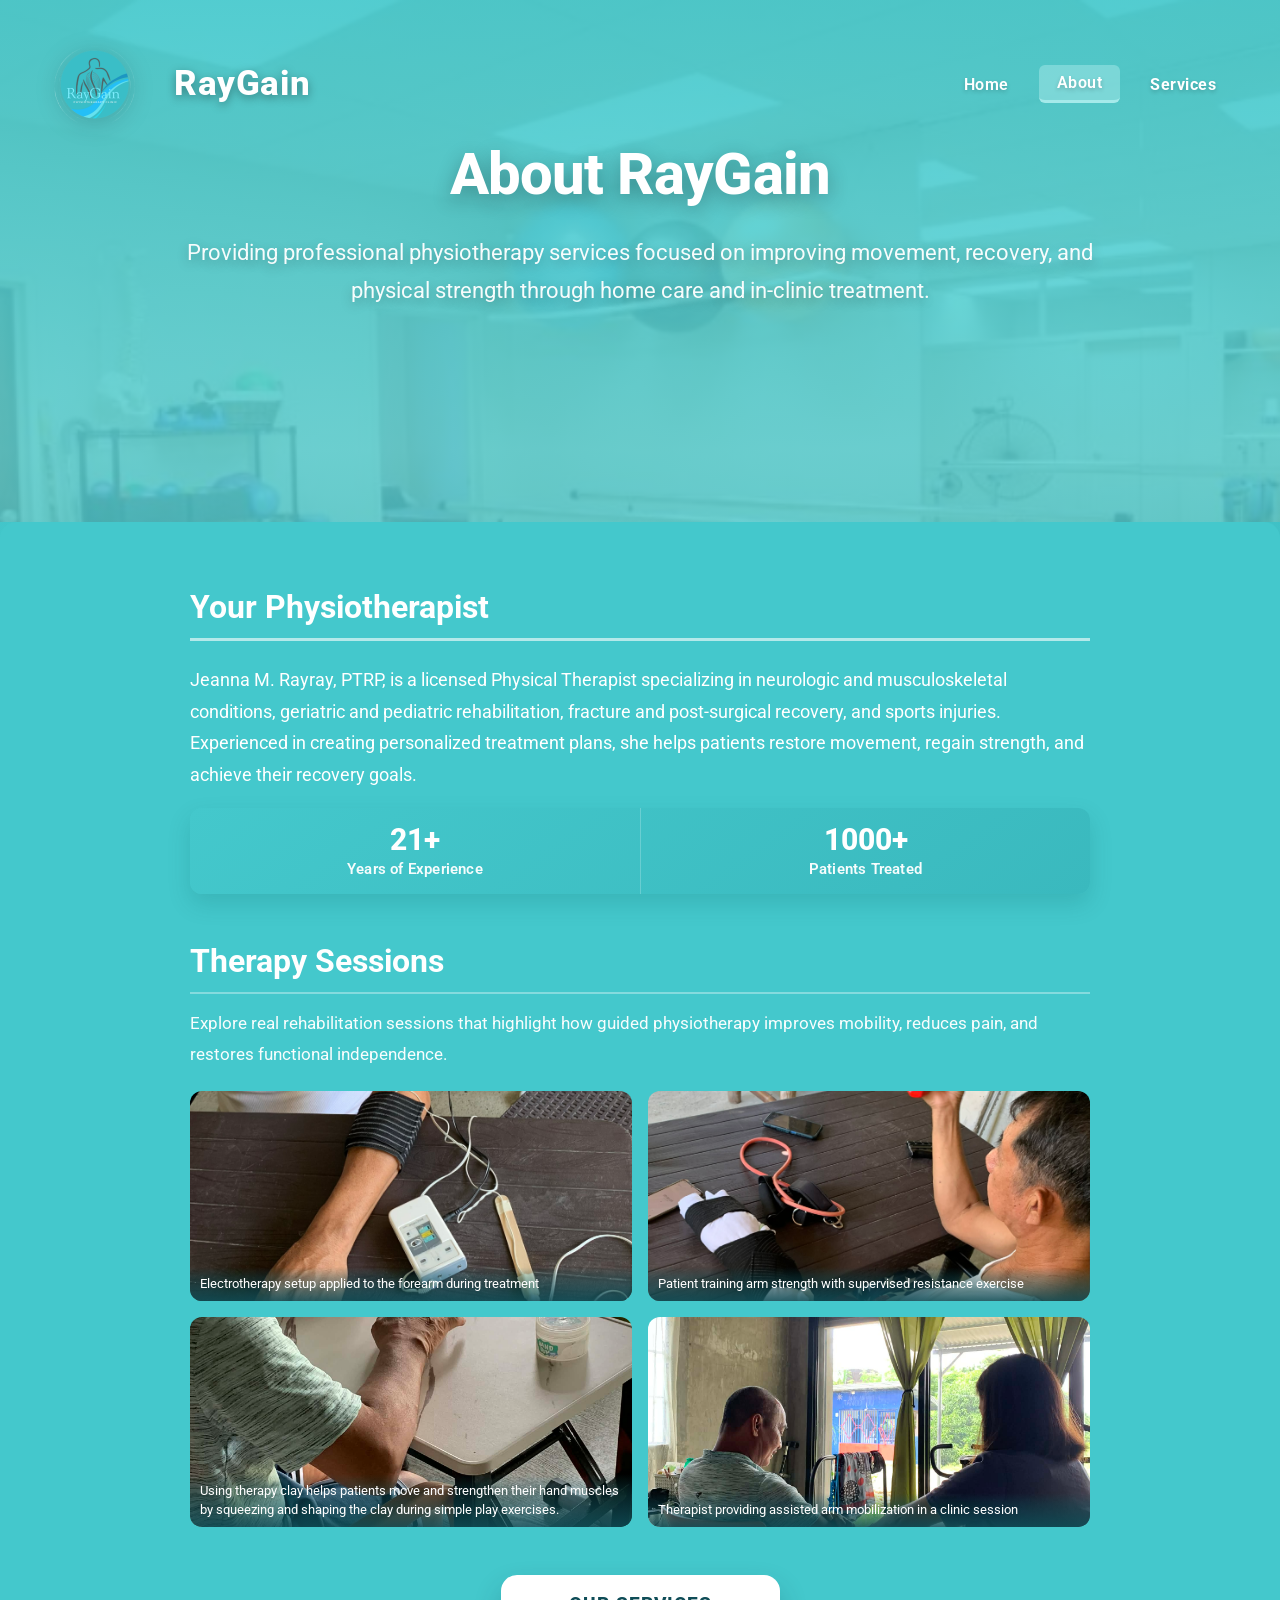
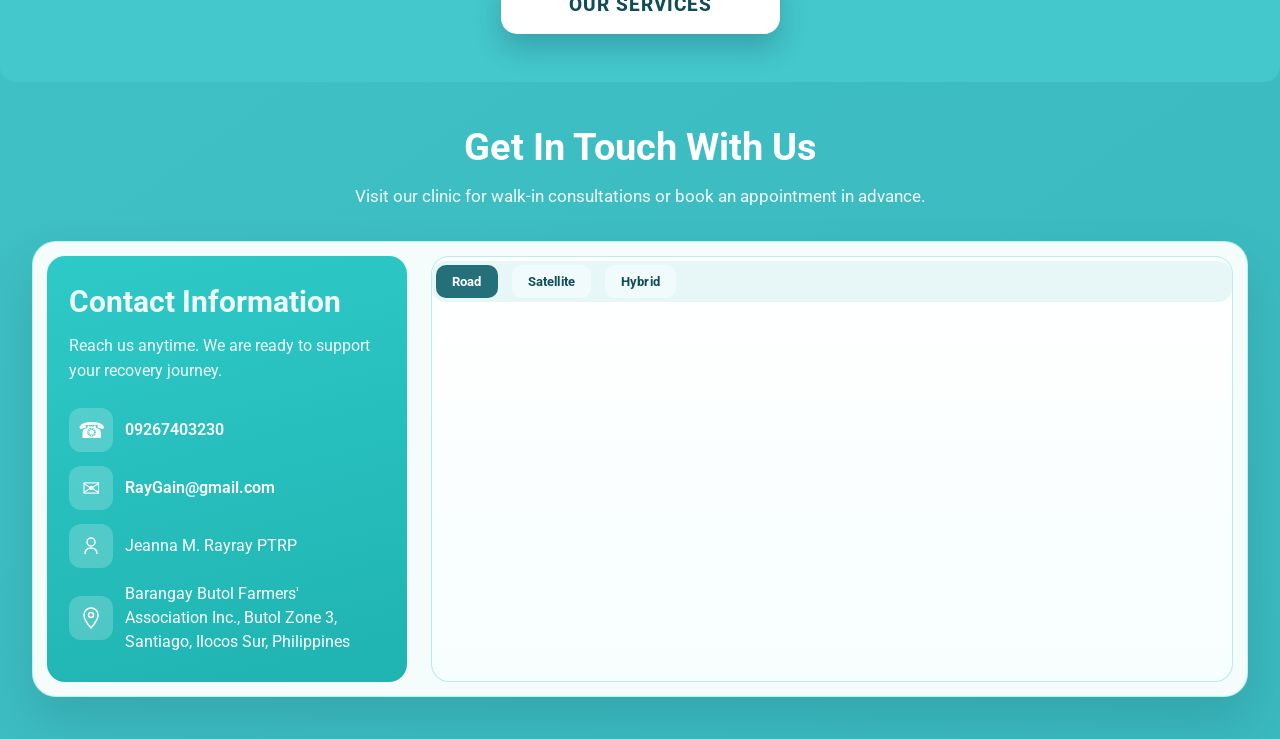
<file: about.html>
<!DOCTYPE html>
<html lang="en">
<head>
    <meta charset="UTF-8">
    <meta name="viewport" content="width=device-width, initial-scale=1.0">
    <title>About - RayGain Physiotherapy Clinic</title>
    <link href="https://fonts.googleapis.com/css?family=Roboto:400,700&display=swap" rel="stylesheet">
    <link rel="stylesheet" href="styles.css">
</head>
<body class="inquiries-page about-page">
    <div class="inquiries-container">
        <header class="top-header">
            <div class="header-left">
                <img src="images/RayGain Logo.png" alt="RayGain Logo" class="header-logo-img">
                <span class="header-logo-text">RayGain</span>
            </div>
            <nav class="header-nav">
                <a href="index.html" class="header-nav-link">Home</a>
                <a href="about.html" class="header-nav-link active">About</a>
                <button id="headerServicesBtn" class="header-nav-link header-nav-button">Services</button>
            </nav>
        </header>
        <header class="inquiries-header">
            <div class="hero-content-centered">
                <h1 class="hero-main-title">About RayGain</h1>
                <p class="hero-description">Providing professional physiotherapy services focused on improving movement, recovery, and physical strength through home care and in-clinic treatment.</p>
            </div>
        </header>
        <section class="about-content">
            <div class="about-section about-team-section">
                <h2>Your Physiotherapist</h2>
                <p>Jeanna M. Rayray, PTRP, is a licensed Physical Therapist specializing in neurologic and musculoskeletal conditions, geriatric and pediatric rehabilitation, fracture and post-surgical recovery, and sports injuries. Experienced in creating personalized treatment plans, she helps patients restore movement, regain strength, and achieve their recovery goals.</p>
                <div class="team-stats" aria-label="RayGain team highlights">
                    <div class="team-stat-item">
                        <span class="team-stat-value">21+</span>
                        <span class="team-stat-label">Years of Experience</span>
                    </div>
                    <div class="team-stat-item">
                        <span class="team-stat-value">1000+</span>
                        <span class="team-stat-label">Patients Treated</span>
                    </div>
                </div>
            </div>
            <div class="about-section about-therapy-section">
                <h2>Therapy Sessions</h2>
                <p>Explore real rehabilitation sessions that highlight how guided physiotherapy improves mobility, reduces pain, and restores functional independence.</p>
                <div class="photo-grid about-photo-grid">
                    <figure class="photo-card photo-card-wide">
                        <img src="images/Services1.jpg" alt="Electrotherapy setup applied to the forearm during treatment" loading="lazy">
                        <figcaption class="photo-caption">Electrotherapy setup applied to the forearm during treatment</figcaption>
                    </figure>
                    <figure class="photo-card">
                        <img src="images/Services2.jpg" alt="Patient training arm strength with supervised resistance exercise" loading="lazy">
                        <figcaption class="photo-caption">Patient training arm strength with supervised resistance exercise</figcaption>
                    </figure>
                    <figure class="photo-card">
                        <img src="images/Services3.jpg" alt="Using therapy clay helps patients move and strengthen their hand muscles by squeezing and shaping the clay during simple play exercises." loading="lazy">
                        <figcaption class="photo-caption">Using therapy clay helps patients move and strengthen their hand muscles by squeezing and shaping the clay during simple play exercises.</figcaption>
                    </figure>
                    <figure class="photo-card photo-card-tall">
                        <img src="images/Services4.jpg" alt="Therapist providing assisted arm mobilization in a clinic session" loading="lazy">
                        <figcaption class="photo-caption">Therapist providing assisted arm mobilization in a clinic session</figcaption>
                    </figure>
                </div>
            </div>
            <div class="about-section cta-section">
                <a href="index.html#coreServices" class="about-cta-btn">Our Services</a>
            </div>
        </section>
        <section class="contact contact-showcase">
            <h2>Get In Touch With Us</h2>
            <p class="contact-subtitle contact-description">Visit our clinic for walk-in consultations or book an appointment in advance.</p>
            <div class="contact-shell">
                <aside class="contact-info-card">
                    <h3>Contact Information</h3>
                    <p class="contact-info-lead">Reach us anytime. We are ready to support your recovery journey.</p>

                    <div class="contact-list-item">
                        <div class="contact-list-icon" aria-hidden="true">☎</div>
                        <div class="contact-list-text">
                            <a href="tel:09267403230" class="contact-link">09267403230</a>
                        </div>
                    </div>

                    <div class="contact-list-item">
                        <div class="contact-list-icon" aria-hidden="true">✉</div>
                        <div class="contact-list-text">
                            <a href="mailto:RayGain@gmail.com" class="contact-link">RayGain@gmail.com</a>
                        </div>
                    </div>

                    <div class="contact-list-item">
                        <div class="contact-list-icon" aria-hidden="true">
                            <svg viewBox="0 0 24 24" fill="none" stroke="currentColor" stroke-width="1.5" width="100%" height="100%">
                                <circle cx="12" cy="8" r="4"></circle>
                                <path d="M 6 20 Q 6 14 12 14 Q 18 14 18 20"></path>
                            </svg>
                        </div>
                        <div class="contact-list-text">
                            <p>Jeanna M. Rayray PTRP</p>
                        </div>
                    </div>

                    <div class="contact-list-item">
                        <div class="contact-list-icon" aria-hidden="true">
                            <svg viewBox="0 0 24 24" fill="none" stroke="currentColor" stroke-width="1.5" width="100%" height="100%">
                                <path d="M 12 2 C 8 2 5 5 5 9 C 5 14 12 22 12 22 S 19 14 19 9 C 19 5 16 2 12 2 Z"></path>
                                <circle cx="12" cy="9" r="2.5"></circle>
                            </svg>
                        </div>
                        <div class="contact-list-text">
                            <p>Barangay Butol Farmers' Association Inc., Butol Zone 3, Santiago, Ilocos Sur, Philippines</p>
                        </div>
                    </div>

                </aside>

                <div class="contact-map-card">
                    <div class="map-view-switcher" role="group" aria-label="Map layer selector">
                        <button type="button" class="map-view-btn is-active" data-mode="m">Road</button>
                        <button type="button" class="map-view-btn" data-mode="k">Satellite</button>
                        <button type="button" class="map-view-btn" data-mode="h">Hybrid</button>
                    </div>
                    <iframe
                        id="googleMapFrame"
                        title="RayGain clinic location map"
                        loading="lazy"
                        allowfullscreen
                        referrerpolicy="no-referrer-when-downgrade">
                    </iframe>
                </div>
            </div>
        </section>
    </div>

    <script>
        const headerServicesBtn = document.getElementById('headerServicesBtn');
        if (headerServicesBtn) {
            headerServicesBtn.onclick = function() {
                window.location.href = 'index.html#coreServices';
            };
        }

        (function () {
            const mapFrame = document.getElementById('googleMapFrame');
            const modeButtons = document.querySelectorAll('.map-view-btn');
            const exactAddress = "Barangay Butol Farmers' Association Inc., Butol Zone 3, Santiago, Ilocos Sur, Philippines";
            const pinQuery = encodeURIComponent(exactAddress);

            if (!mapFrame || modeButtons.length === 0) return;

            const buildGoogleEmbedUrl = function (mode) {
                return 'https://maps.google.com/maps?q=' + pinQuery + '&t=' + mode + '&z=19&ie=UTF8&iwloc=B&output=embed';
            };

            const setMode = function (mode) {
                mapFrame.src = buildGoogleEmbedUrl(mode);
                modeButtons.forEach(function (btn) {
                    const isActive = btn.getAttribute('data-mode') === mode;
                    btn.classList.toggle('is-active', isActive);
                });
            };

            setMode('m');

            modeButtons.forEach(function (btn) {
                btn.addEventListener('click', function () {
                    setMode(btn.getAttribute('data-mode'));
                });
            });
        })();
    </script>
</body>
</html>
</file>
<file: styles.css>
﻿.appointments-card {
    background: #fff !important;
    border: none !important;
    border-radius: 0 !important;
    box-shadow: none !important;
    padding: 0 !important;
    margin: 0 0 1.2rem 0 !important;
    transition: transform 0.2s ease, box-shadow 0.2s ease;
    background: #d7dde3 !important;
}
.appointments-card:hover {
    transform: translateY(-2px);
    box-shadow: 0 10px 24px rgba(13, 44, 62, 0.12);
}

.hidden {
    display: none !important;
}

/* Global button typography consistency */
button,
.btn,
.icon-btn,
a.btn,
input[type="button"],
input[type="submit"],
input[type="reset"] {
    font-family: 'Roboto', sans-serif !important;
    font-weight: 700 !important;
    font-style: normal;
    letter-spacing: 0.15px;
}

/* Full-width two-column layout for dashboard analytics */
.dashboard-full-width-row {
    display: flex;
    flex-direction: row;
    gap: 32px;
    width: 100%;
    margin-bottom: 32px;
}
.dashboard-status-overview-row, .dashboard-below-analytics-row {
    width: 100%;
    margin-top: 0;
    margin-bottom: 32px;
    display: flex;
    flex-direction: column;
    align-items: stretch;
}
.dashboard-half-col {
    flex: 1 1 0;
    min-width: 0;
    display: flex;
    flex-direction: column;
    gap: 0;
}
.dashboard-status-overview-row {
    width: 100%;
    margin-top: 0;
    margin-bottom: 32px;
    display: flex;
    flex-direction: column;
    align-items: stretch;
}
/* Dashboard custom layout for two-column analytics and status overview below */
.dashboard-flex-row {
    display: flex;
    flex-direction: row;
    gap: 24px;
    width: 100%;
    margin-bottom: 24px;
}
.dashboard-flex-col {
    flex: 1 1 0;
    min-width: 0;
    display: flex;
    flex-direction: column;
    gap: 0;
}
.dashboard-status-overview-row {
    width: 100%;
    margin-top: 0;
    margin-bottom: 24px;
    display: flex;
    flex-direction: column;
    align-items: stretch;
}
/* Force full-white dashboard and cards */
body.dashboard-page,
.dashboard-container,
.common-cases-card,
.recovery-status-card,
.report-area-card,
.status-overview-card {
    background: #fff !important;
    border: none !important;
    border-radius: 0 !important;
    box-shadow: none !important;
    padding: 0 !important;
    margin: 0 !important;
}
* { 
    box-sizing: border-box; 
}
html, body { 
    margin: 0; 
    padding: 0; 
    min-height: 100%; 
    height: auto; 
    overflow: auto;
    position: static;
    font-family: 'Roboto', sans-serif;
    background: #287679;
}

body.dashboard-page {
    background: #fff !important;
    min-height: 100vh;
    width: 100vw;
    height: auto;
    overflow: auto;
}
.analytics-row {
    display: grid;
    grid-template-columns: repeat(auto-fit, minmax(220px, 1fr));
    gap: 12px;
    margin: 0 0 12px 0;
    width: 100%;
    max-width: none;
    padding: 0;
}
/* RayGain Data Analytics UI Fixes */
.raygain-data-analytics {
    margin-bottom: 0;
    padding: 0;
    width: 100%;
    max-width: none;
    background: #ffffff;
}
.raygain-data-title {
    font-size: 1.2rem;
    color: #2b999f;
    margin: 0 0 10px 0;
    font-weight: 700;
}
.raygain-layout-grid {
    display: grid;
    grid-template-columns: 72% 28%;
    gap: 12px;
    align-items: stretch;
    width: 100%;
    max-width: none;
    margin-top: 0 !important;
    padding-top: 0 !important;
    margin-bottom: 0;
    padding-bottom: 0;
}
.raygain-left-column,
.raygain-right-column {
    display: contents;
}
.raygain-right-column {
    background: transparent;
    border: none;
    border-radius: 0;
    box-shadow: none;
    padding: 0;
    min-height: 100%;
}
.raygain-right-column .status-overview-card {
    background: #ffffff !important;
    border: 1px solid #e6eef2 !important;
    box-shadow: 0 6px 18px rgba(13, 44, 62, 0.08) !important;
    border-radius: 14px !important;
    padding: 14px !important;
    height: 100%;
}
.analytics-widgets {
    display: flex;
    gap: 2rem;
    flex-wrap: wrap;
}
.analytics-widget {
    background: #fff;
    border-radius: 8px;
    box-shadow: 0 2px 12px rgba(46,202,200,0.08);
    padding: 2rem 1.5rem;
    min-width: 260px;
    max-width: none;
    flex: 1 1 260px;
    display: flex;
    flex-direction: column;
    align-items: center;
    justify-content: center;
    position: relative;
    transition: box-shadow 0.3s;
}
.analytics-widget:hover {
    box-shadow: 0 4px 20px rgba(46,202,200,0.12);
}
.analytics-widget h3 {
    font-family: 'Roboto', sans-serif;
    font-size: 1.6rem;
    color: #2b999f;
    font-weight: 700;
    margin-bottom: 1.2rem;
    text-align: center;
}
.analytics-value {
    font-family: 'Roboto', sans-serif;
    font-size: 3.5rem;
    font-weight: 700;
    color: #222;
    text-align: center;
    margin-top: 1.2rem;
    margin-bottom: 0.5rem;
    letter-spacing: 2px;
}
/* Larger Analytics Widgets for Dashboard */
.analytics-widget-large {
    background: #ffffff;
    border-radius: 14px;
    border: 1px solid #e6eef2;
    box-shadow: 0 6px 18px rgba(13, 44, 62, 0.08);
    padding: 14px 16px;
    margin: 0;
    width: 100%;
    max-width: none;
    display: flex;
    flex-direction: column;
    align-items: flex-start;
    justify-content: center;
    position: relative;
    min-height: 100px;
    gap: 8px;
}
.analytics-widget-large h3 {
    font-family: 'Roboto', sans-serif;
    font-size: 0.85rem;
    color: #3f5c63;
    font-weight: 700;
    margin: 0;
    padding: 0;
    text-transform: uppercase;
    letter-spacing: 0.6px;
    text-align: left;
}
.analytics-value-large {
    font-family: 'Roboto', sans-serif;
    font-size: 2.4rem;
    font-weight: 800;
    color: #1f2d38;
    text-align: left;
    margin: 0;
    letter-spacing: 1px;
}
.common-cases-card {
    background: #ffffff;
    border: 1px solid #e6eef2;
    border-radius: 14px;
    padding: 16px 18px;
    margin: 12px 0 0 0;
    width: 100%;
    max-width: none;
    box-shadow: 0 6px 18px rgba(13, 44, 62, 0.08);
    min-height: 320px;
}
.common-cases-card,
.recovery-status-card,
.report-area-card,
.status-overview-card {
    transition: transform 0.2s ease, box-shadow 0.2s ease;
}
.common-cases-card:hover,
.recovery-status-card:hover,
.report-area-card:hover,
.status-overview-card:hover {
    transform: translateY(-2px);
    box-shadow: 0 10px 24px rgba(13, 44, 62, 0.12);
}
.common-cases-title {
    font-size: 1.05rem;
    color: #2b999f;
    font-weight: 700;
    margin: 0 0 12px 0;
    text-align: left;
    letter-spacing: 0.25px;
}
#commonCasesChart {
    display: block;
    width: 100%;
    max-width: none;
    height: 100%;
    margin-top: 2px;
}
.chart-panel {
    height: 260px;
    width: 100%;
    max-width: 100%;
    overflow-x: auto;
    box-sizing: border-box;
    display: flex;
    align-items: center;
    justify-content: center;
}
.inquiries-container {
    background: linear-gradient(145deg, #44c8cc 0%, #3ab9be 100%);
    border-radius: 24px;
    max-width: 1500px;
    margin: 30px auto;
    padding: 60px;
    box-shadow: 
        0 20px 60px rgba(11, 93, 97, 0.18),
        0 0 1px rgba(11, 93, 97, 0.15);
    display: block;
}

body.inquiries-page {
    background: linear-gradient(145deg, #44c8cc 0%, #3ab9be 100%);
}

body.inquiries-page .inquiries-container {
    width: 100%;
    max-width: none;
    min-height: auto;
    margin: 0;
    border-radius: 0;
    padding: 0;
    box-shadow: none;
    position: relative;
}
.hero-logo-header {
    display: none;
}

.hero-logo-img {
    display: none;
}

.hero-logo-text {
    display: none;
}

.top-nav-bar {
    display: none;
}

.nav-link {
    display: none;
}

.nav-link:hover {
    display: none;
}

.nav-link.active {
    display: none;
}

.nav-button {
    display: none;
}

.top-header {
    position: absolute;
    top: 20px;
    left: 32px;
    right: 40px;
    display: flex;
    flex-direction: row;
    align-items: center;
    justify-content: space-between;
    gap: 32px;
    z-index: 100;
}

.header-left {
    display: flex;
    flex-direction: row;
    align-items: center;
    gap: 14px;
    flex-shrink: 0;
}

.header-logo-img {
    width: 128px;
    height: 128px;
    border-radius: 50%;
    object-fit: contain;
    background: transparent;
    padding: 0;
    border: none;
    flex-shrink: 0;
    image-rendering: -webkit-optimize-contrast;
    filter: drop-shadow(0 4px 12px rgba(0, 0, 0, 0.18));
}

.header-logo-text {
    font-size: 2.2em;
    font-weight: 800;
    color: #ffffff;
    letter-spacing: 0.6px;
    text-shadow: 0 3px 10px rgba(0, 0, 0, 0.35);
    line-height: 1;
    white-space: nowrap;
}

.header-nav {
    display: flex;
    flex-direction: row;
    align-items: center;
    gap: 12px;
}

.header-nav-link {
    color: #ffffff;
    font-size: 1em;
    font-weight: 600;
    padding: 8px 18px;
    text-decoration: none;
    border-radius: 6px;
    background: transparent;
    border: none;
    cursor: pointer;
    transition: all 0.3s ease;
    letter-spacing: 0.5px;
    text-shadow: 0 2px 4px rgba(0, 0, 0, 0.2);
    white-space: nowrap;
}

.raygain-data-analytics .raygain-layout-grid {
    display: flex !important;
    flex-direction: column !important;
    gap: 12px !important;
    width: 100% !important;
}

.raygain-data-analytics .analytics-row {
    display: grid !important;
    grid-template-columns: 1fr 1fr 1fr 1.25fr !important;
    gap: 12px !important;
    margin: 0 !important;
}

.raygain-data-analytics .analytics-charts-row {
    display: grid !important;
    grid-template-columns: 1.7fr 1.1fr 0.9fr !important;
    gap: 12px !important;
    align-items: stretch !important;
}

.raygain-data-analytics .recovery-bottom-row {
    display: grid !important;
    grid-template-columns: 1.2fr 1fr !important;
    gap: 12px !important;
}

.raygain-data-analytics .common-cases-card,
.raygain-data-analytics .clinic-demand-right-card,
.raygain-data-analytics .status-overview-card,
.raygain-data-analytics .recovery-status-bottom-card,
.raygain-data-analytics .patient-outcome-top-card,
.raygain-data-analytics .report-area-card {
    margin: 0 !important;
}

.prior-week-appointments-list {
    display: flex;
    flex-direction: column;
    width: 100%;
    gap: 6px;
}

.prior-week-item {
    display: flex;
    justify-content: space-between;
    align-items: center;
    padding: 7px 8px;
    border-radius: 8px;
    background: #f5f9fb;
    color: #294555;
    font-size: 0.82rem;
    font-weight: 600;
}

.prior-week-empty {
    padding: 8px;
    border-radius: 8px;
    background: #f5f8fb;
    color: #6f8291;
    font-size: 0.82rem;
    font-weight: 600;
}

.raygain-data-analytics .status-overview-card {
    padding: 12px !important;
}

.raygain-data-analytics .status-overview-card .status-overview-item {
    padding: 0.75rem !important;
    margin-bottom: 0.45rem !important;
}

.raygain-data-analytics .status-overview-card .status-count {
    font-size: 1.45rem !important;
}

.raygain-data-analytics .report-controls-row {
    display: flex !important;
    flex-wrap: nowrap !important;
    align-items: center !important;
    gap: 8px !important;
}

.raygain-data-analytics .report-controls-row .report-range-select {
    min-width: 150px;
    width: auto;
    padding: 6px 10px;
}

@media (max-width: 1240px) {
    .raygain-data-analytics .analytics-charts-row,
    .raygain-data-analytics .recovery-bottom-row {
        grid-template-columns: 1fr !important;
    }

    .raygain-data-analytics .analytics-row {
        grid-template-columns: 1fr 1fr !important;
    }
}

@media (max-width: 760px) {
    .raygain-data-analytics .analytics-row {
        grid-template-columns: 1fr !important;
    }

    .raygain-data-analytics .report-controls-row {
        flex-wrap: wrap !important;
    }
}

.header-nav-link:hover {
    background: rgba(165, 234, 234, 0.3);
    transform: translateY(-2px);
}

.header-nav-link.active {
    background: rgba(165, 234, 234, 0.5);
    border-bottom: 3px solid #a5eaea;
}

.header-nav-button {
    background: transparent;
    padding: 8px 18px;
}

.about-content {
    padding: 48px 32px;
    background: #44c8cc;
    border-radius: 16px;
    border: none;
    margin: 0 0 32px;
}

.about-section {
    margin-bottom: 48px;
    max-width: 900px;
    margin-left: auto;
    margin-right: auto;
}

.about-therapy-section {
    max-width: 900px;
    margin-left: auto;
    margin-right: auto;
    margin-top: 18px;
    padding: 0;
    border-radius: 0;
    background: transparent;
    box-shadow: none;
}

.about-section.about-therapy-section h2 {
    color: #ffffff;
    border-bottom: 2px solid rgba(255, 255, 255, 0.35);
    margin-bottom: 14px;
}

.about-section.about-therapy-section p {
    color: rgba(255, 255, 255, 0.96);
    font-size: 1.06em;
    margin-bottom: 22px;
}

.about-section:last-child {
    margin-bottom: 0;
}

.about-section h2 {
    color: #ffffff;
    font-size: 2em;
    font-weight: 700;
    margin: 0 0 24px 0;
    border-bottom: 3px solid rgba(255, 255, 255, 0.4);
    padding-bottom: 12px;
}

.about-section p {
    color: rgba(255, 255, 255, 0.75);
    font-size: 1.1em;
    line-height: 1.8;
    margin: 0 0 16px 0;
}

.about-team-section {
    margin-top: 18px;
}

.about-team-section h2 {
    color: #ffffff;
    border-bottom-color: rgba(255, 255, 255, 0.6);
}

.about-team-section p,
.about-team-section p strong {
    color: #ffffff;
}

.team-stats {
    display: grid;
    grid-template-columns: repeat(2, minmax(0, 1fr));
    gap: 0;
    margin: 8px 0 18px 0;
    border-radius: 12px;
    overflow: hidden;
    background: linear-gradient(145deg, #44c8cc 0%, #3ab9be 100%);
    box-shadow: 0 10px 22px rgba(11, 93, 97, 0.18);
}

.team-stat-item {
    display: flex;
    flex-direction: column;
    align-items: center;
    justify-content: center;
    padding: 16px 14px;
    text-align: center;
}

.team-stat-item + .team-stat-item {
    border-left: 1px solid rgba(255, 255, 255, 0.22);
}

.team-stat-value {
    color: #ffffff;
    font-size: 1.85em;
    font-weight: 800;
    line-height: 1.1;
    margin-bottom: 4px;
}

.team-stat-label {
    color: rgba(255, 255, 255, 0.95);
    font-size: 0.94em;
    font-weight: 600;
    letter-spacing: 0.2px;
}

.values-list {
    list-style: none;
    padding: 0;
    margin: 0;
}

.values-list li {
    color: rgba(255, 255, 255, 0.8);
    font-size: 1.05em;
    line-height: 1.8;
    margin-bottom: 16px;
    padding-left: 28px;
    position: relative;
}

.values-list li::before {
    content: "\\2713";
    position: absolute;
    left: 0;
    color: #44c8cc;
    font-weight: bold;
    font-size: 1.2em;
}

.cta-section {
    background: transparent;
    padding: 0;
    border-radius: 0;
    text-align: center;
    color: #ffffff;
    margin-bottom: 0;
}

.cta-section h2 {
    color: #ffffff;
    border-color: #a5eaea;
}

.cta-section p {
    color: rgba(255, 255, 255, 0.95);
    font-size: 1.15em;
}

.about-cta-btn {
    display: inline-block;
    margin-top: 0;
    background: #ffffff;
    color: #0f4d57;
    font-weight: 800;
    border: none;
    border-radius: 16px;
    padding: 18px 68px;
    cursor: pointer;
    font-size: 1.2em;
    letter-spacing: 1px;
    text-transform: uppercase;
    text-decoration: none;
    transition: all 0.3s ease;
    box-shadow: 0 14px 28px rgba(13, 44, 62, 0.24);
}

.about-cta-btn:hover {
    background: #a5eaea;
    transform: translateY(-2px);
    box-shadow: 0 12px 28px rgba(0, 0, 0, 0.25);
}

.inquire-section {
    position: relative;
    margin: 34px 32px 24px;
    padding: 40px 42px;
    border-radius: 24px;
    border: 1px solid rgba(165, 234, 234, 0.55);
    background-image:
        linear-gradient(100deg, rgba(13, 77, 88, 0.52) 0%, rgba(13, 77, 88, 0.42) 36%, rgba(215, 246, 245, 0.46) 100%),
        url('images/background%20inquire.png');
    background-size: cover;
    background-position: center;
    box-shadow: 0 20px 48px rgba(127, 224, 225, 0.35), inset 0 0 0 1px rgba(255, 255, 255, 0.22);
    min-height: 340px;
    display: flex;
    align-items: center;
    overflow: hidden;
}

.inquire-section::before {
    content: '';
    position: absolute;
    left: -30px;
    bottom: -70px;
    width: 300px;
    height: 300px;
    border-radius: 50%;
    background: radial-gradient(circle, rgba(127, 224, 225, 0.45) 0%, rgba(127, 224, 225, 0) 72%);
    pointer-events: none;
}

.inquire-content {
    position: relative;
    z-index: 2;
    display: flex;
    flex-direction: column;
    align-items: flex-start;
    gap: 18px;
    max-width: 620px;
}

.inquire-description {
    color: #effcfb;
    font-size: clamp(1.2rem, 2.4vw, 2rem);
    font-weight: 600;
    margin: 0;
    line-height: 1.35;
    text-wrap: balance;
    text-shadow: 0 3px 12px rgba(12, 58, 65, 0.24);
}

.inquiries-header {
    display: flex;
    flex-direction: column;
    align-items: center;
    justify-content: flex-end;
    gap: 0;
    margin-bottom: 0;
    padding: 80px 50px 120px 50px;
    overflow: hidden;
    max-width: 100%;
    min-height: 100vh;
    border-radius: 0;
    background-image:
        linear-gradient(180deg, rgba(68, 200, 204, 0.92) 0%, rgba(90, 210, 214, 0.85) 50%, rgba(44, 180, 184, 0.78) 100%),
        url('images/Physiotherapy Inquiry background.png');
    background-size: cover;
    background-position: center;
    background-attachment: fixed;
    border: none;
    position: relative;
}

.header-content {
    flex: 0 1 640px;
    min-width: 0;
    max-width: 640px;
    margin-left: auto;
    background: rgba(255, 255, 255, 0.7);
    border: 1px solid rgba(68, 200, 204, 0.5);
    border-radius: 20px;
    padding: 28px 28px 30px;
    backdrop-filter: blur(2px);
}

.hero-content-centered {
    display: flex;
    flex-direction: column;
    align-items: center;
    justify-content: center;
    text-align: center;
    gap: 24px;
    max-width: 820px;
    z-index: 10;
    animation: fadeInUp 0.8s ease-out;
}

@keyframes fadeInUp {
    from {
        opacity: 0;
        transform: translateY(30px);
    }
    to {
        opacity: 1;
        transform: translateY(0);
    }
}

.hero-main-title {
    color: #ffffff;
    font-weight: 800;
    margin: 0;
    font-size: 3.6em;
    line-height: 1.2;
    letter-spacing: -0.8px;
    text-shadow: 0 6px 20px rgba(0, 0, 0, 0.3);
}

.hero-description {
    color: rgba(255, 255, 255, 0.95);
    font-size: 1.4em;
    margin: 0;
    font-weight: 400;
    line-height: 1.7;
    text-shadow: 0 4px 12px rgba(0, 0, 0, 0.25);
}

.hero-action-btn {
    margin-top: 8px;
    background: linear-gradient(135deg, #ffffff 0%, #f5f5f5 100%);
    color: #0f4d57;
    font-weight: 700;
    border: none;
    border-radius: 12px;
    padding: 16px 52px;
    cursor: pointer;
    font-size: 1.15em;
    letter-spacing: 1px;
    box-shadow: 0 12px 32px rgba(0, 0, 0, 0.25);
    transition: all 0.3s cubic-bezier(0.4, 0, 0.2, 1);
    text-transform: uppercase;
    position: relative;
    overflow: hidden;
}

.hero-action-btn:hover {
    background: linear-gradient(135deg, #a5eaea 0%, #98e6e6 100%);
    transform: translateY(-3px);
    box-shadow: 0 16px 40px rgba(0, 0, 0, 0.3);
}

.hero-action-btn:active {
    background: linear-gradient(135deg, #a5eaea 0%, #8fded8 100%);
    transform: translateY(-1px);
}

.header-badge {
    display: none;
}

header h1 {
    color: #0d2c3e;
    font-weight: 800;
    margin: 0 0 24px 0;
    font-size: 2.4em;
    line-height: 1.2;
    letter-spacing: -0.5px;
}

.header-divider {
    display: none;
}

.header-tagline {
    display: none;
}

.header-subtitle {
    display: none;
}

.header-image {
    display: none;
}
.services {
    padding: 48px 32px;
    background: transparent;
    border-radius: 0;
    margin-bottom: 0;
    margin-top: 0;
}

.services-header {
    text-align: center;
    margin-bottom: 48px;
    padding: 0;
    border-radius: 0;
    background: transparent;
    border: none;
}

.services h2, .contact h2 {
    color: #ffffff;
    margin-top: 0;
    margin-bottom: 8px;
    font-size: 2.5em;
    font-weight: 700;
}

.services-subtitle {
    color: #ffffff;
    font-size: 1.1em;
    margin: 0;
    font-weight: 400;
    opacity: 0.95;
}

.conditions-grid {
    display: grid;
    grid-template-columns: repeat(3, 1fr);
    gap: 28px;
    margin-top: 40px;
}

.condition-category {
    background: #ffffff;
    border-radius: 12px;
    padding: 24px 20px;
    box-shadow: 0 4px 16px rgba(68, 200, 204, 0.15);
    border: 1px solid rgba(68, 200, 204, 0.2);
    transition: all 0.3s ease;
}

.condition-category:hover {
    box-shadow: 0 8px 28px rgba(68, 200, 204, 0.25);
    transform: translateY(-4px);
}

.category-header {
    margin-bottom: 20px;
    position: relative;
}

.category-header h3 {
    color: #0f4d57;
    font-size: 1.3em;
    font-weight: 700;
    margin: 0 0 12px 0;
    letter-spacing: 0.3px;
}

.category-accent {
    width: 60px;
    height: 4px;
    background: linear-gradient(90deg, #44c8cc 0%, #a5eaea 100%);
    border-radius: 2px;
    margin-top: 12px;
}

.condition-list {
    list-style: none;
    padding: 0;
    margin: 0;
}

.condition-list > li {
    color: #2c5f69;
    font-size: 1.05em;
    line-height: 1.7;
    padding: 8px 0;
    border-bottom: 1px solid rgba(68, 200, 204, 0.1);
    position: relative;
    padding-left: 16px;
    font-weight: 500;
}

.condition-list > li:last-child {
    border-bottom: none;
}

.condition-list > li::before {
    content: '';
    position: absolute;
    left: 0;
    top: 50%;
    transform: translateY(-50%);
    width: 6px;
    height: 6px;
    background: #44c8cc;
    border-radius: 50%;
}

.condition-list > li:has(ul)::before {
    display: none;
}

.condition-list > li:has(ul) {
    padding-left: 0;
}

.sub-condition-list {
    list-style: none;
    padding: 8px 0 0 16px;
    margin: 8px 0;
}

.sub-condition-list li {
    color: #5f8a93;
    font-size: 0.98em;
    line-height: 1.6;
    padding: 4px 0 4px 14px;
    position: relative;
    font-weight: 400;
}

.sub-condition-list li::before {
    content: '-';
    position: absolute;
    left: 0;
    color: #a5eaea;
    font-weight: 600;
}

.photo-story-section {
    margin: 22px 0 28px;
    padding: 28px;
    border-radius: 16px;
    background: linear-gradient(165deg, rgba(255, 255, 255, 0.95) 0%, rgba(244, 252, 252, 0.88) 100%);
    border: 1px solid rgba(68, 200, 204, 0.3);
    box-shadow: 0 12px 28px rgba(15, 77, 87, 0.12);
}

.photo-story-header {
    margin-bottom: 18px;
}

.photo-story-header h2 {
    color: #0f4d57;
    margin: 0 0 8px;
    font-size: 2rem;
    line-height: 1.2;
}

.photo-story-subtitle {
    margin: 0;
    color: #2b5e67;
    font-size: 1rem;
    line-height: 1.6;
}

.photo-grid {
    display: grid;
    grid-template-columns: repeat(12, 1fr);
    grid-auto-rows: 130px;
    gap: 14px;
}

.photo-card {
    margin: 0;
    overflow: hidden;
    border-radius: 14px;
    border: 1px solid rgba(68, 200, 204, 0.24);
    box-shadow: 0 8px 18px rgba(15, 77, 87, 0.16);
    grid-column: span 4;
    grid-row: span 2;
    background: #d7eff0;
    position: relative;
}

.photo-card-wide {
    grid-column: span 8;
}

.photo-card-tall {
    grid-row: span 3;
}

.photo-card img {
    width: 100%;
    height: 100%;
    object-fit: cover;
    display: block;
    transition: transform 0.35s ease;
}

.photo-caption {
    position: absolute;
    left: 0;
    right: 0;
    bottom: 0;
    margin: 0;
    padding: 10px 12px;
    font-size: 0.84rem;
    line-height: 1.4;
    color: #ffffff;
    background: linear-gradient(to top, rgba(15, 77, 87, 0.88) 0%, rgba(15, 77, 87, 0.35) 70%, rgba(15, 77, 87, 0) 100%);
}

.photo-card:hover img {
    transform: scale(1.04);
}

.about-photo-grid {
    margin-top: 18px;
    grid-template-columns: repeat(2, minmax(0, 1fr));
    grid-auto-rows: 210px;
    gap: 16px;
}

.about-photo-grid .photo-card,
.about-photo-grid .photo-card-wide,
.about-photo-grid .photo-card-tall {
    grid-column: span 1;
    grid-row: span 1;
    border: none;
    box-shadow: none;
    border-radius: 12px;
}

.about-photo-grid .photo-card img {
    object-position: center;
}

.about-photo-grid .photo-caption {
    font-size: 0.8rem;
    line-height: 1.45;
    padding: 8px 10px;
}

body.about-page .inquiries-header {
    justify-content: flex-start;
    padding: 140px 50px 40px 50px;
    min-height: 58vh;
}

body.about-page .hero-content-centered {
    width: 100%;
    max-width: 980px;
}

.contact {
    display: block;
    margin-bottom: 32px;
    padding: 48px 32px;
    background:
        linear-gradient(145deg, #44c8cc 0%, #56d3d6 100%),
        radial-gradient(circle at 12% 20%, rgba(165, 234, 234, 0.28) 0%, rgba(165, 234, 234, 0) 42%);
    border-radius: 16px;
    border: 1px solid rgba(165, 234, 234, 0.8);
}
.contact h2 {
    color: #0f4d57;
    margin-top: 24px;
    margin-bottom: 16px;
    text-align: left;
}
.contact-row {
    display: flex;
    flex-direction: row;
    align-items: flex-start;
    gap: 40px;
}
.contact-details {
    display: flex;
    flex-direction: column;
    gap: 18px;
    min-width: 320px;
    max-width: 460px;
    flex: 0 0 460px;
}
.contact-details div {
    display: flex;
    align-items: center;
    gap: 12px;
    font-size: 1.1em;
    font-weight: 500;
}
.contact h2 {
    margin-bottom: 16px;
}
.icon {
    display: inline-block;
    width: 20px;
    height: 20px;
    margin-right: 8px;
    vertical-align: middle;
}
.location { background: url('location-icon.png') no-repeat center/contain; }
.call { background: url('call-icon.png') no-repeat center/contain; }
.email { background: url('email-icon.png') no-repeat center/contain; }
.profile { background: url('profile-icon.png') no-repeat center/contain; }
.map-pin {
    position: relative;
    width: 100%;
    max-width: none;
    min-width: 0;
    margin: 16px 0;
    flex: 1 1 auto;
    margin-left: 0;
    align-self: flex-start;
    height: 350px;
    padding: 0;
    background: transparent;
    border: 0;
    overflow: hidden;
}
.map-pin img,
.map-pin iframe {
    width: 100%;
    height: 100%;
    min-height: 0;
    border-radius: 12px;
    display: block;
}

.map-pin iframe {
    border: 0;
}

.map-view-switcher {
    position: absolute;
    top: 12px;
    right: 12px;
    z-index: 10;
    display: flex;
    gap: 8px;
    padding: 6px;
    border-radius: 14px;
    background: rgba(255, 255, 255, 0.78);
    backdrop-filter: blur(4px);
    box-shadow: 0 8px 18px rgba(15, 77, 87, 0.18);
}

.map-view-btn {
    border: none;
    border-radius: 10px;
    padding: 9px 16px;
    background: #f2fbfc;
    color: #0f4d57;
    font-weight: 700;
    cursor: pointer;
    transition: transform 0.2s ease, background 0.2s ease, color 0.2s ease;
}

.map-view-btn:hover {
    transform: translateY(-1px);
    background: #dff4f6;
}

.map-view-btn.is-active {
    background: #24707a;
    color: #ffffff;
}

#googleMapFrame {
    width: 100%;
    height: 350px;
    border-radius: 12px;
    border: 0;
    display: block;
}

.pin {
    position: absolute;
    top: 50%;
    left: 60%;
    width: 32px;
    height: 32px;
    background: url('pin-icon.png') no-repeat center/contain;
    transform: translate(-50%, -100%);
}
#inquireBtn {
    display: inline-flex;
    align-items: center;
    justify-content: center;
    margin: 0;
    background: linear-gradient(145deg, #ffffff 0%, #f4fffe 100%);
    color: #0f4d57;
    font-weight: 700;
    border: 1px solid rgba(127, 224, 225, 0.55);
    border-radius: 999px;
    padding: 15px 38px;
    cursor: pointer;
    font-size: 1.02em;
    letter-spacing: 0.9px;
    box-shadow: 0 12px 24px rgba(17, 80, 95, 0.2), 0 0 0 6px rgba(127, 224, 225, 0.14);
    transition: all 0.3s cubic-bezier(0.4, 0, 0.2, 1);
    text-transform: uppercase;
    position: relative;
    overflow: hidden;
}

#inquireBtn:hover {
    background: linear-gradient(145deg, #ffffff 0%, #ecfffc 100%);
    color: #0f4d57;
    transform: translateY(-3px);
    box-shadow: 0 16px 30px rgba(17, 80, 95, 0.24), 0 0 0 8px rgba(127, 224, 225, 0.2);
}

#inquireBtn:active {
    background: linear-gradient(145deg, #f7fffe 0%, #e2fbf8 100%);
    color: #0f4d57;
    transform: translateY(-1px);
}

@media (max-width: 980px) {
    .inquire-section {
        min-height: 280px;
        padding: 26px 22px;
        margin: 26px 14px 18px;
        background-position: right center;
    }

    .inquire-content {
        align-items: center;
        text-align: center;
        margin: 0 auto;
    }

    #inquireBtn {
        margin: 0 !important;
        width: auto !important;
    }
}

.inquiries-container button:active,
.inquiries-container button:focus-visible {
    background-color: #a5eaea;
}
.modal {
    display: none;
    position: fixed;
    z-index: 1000;
    left: 0;
    top: 0;
    width: 100vw;
    height: 100vh;
    background: rgba(46,202,200,0.25);
    justify-content: center;
    align-items: center;
}
.modal[style*="display: block"] {
    display: flex !important;
}
.modal-content {
    background: #fafafa;
    border-radius: 20px;
    padding: 32px;
    box-shadow: 0 4px 24px rgba(46,202,200,0.15);
    max-width: 500px;
    width: 90%;
    position: relative;
    margin: auto;
}
#recoveryStatusChart {
    display: block;
    width: 100%;
    max-width: none;
    height: 100%;
    margin-top: 2px;
}
.recovery-status-card {
    background: #ffffff;
    border: 1px solid #e6eef2;
    border-radius: 14px;
    padding: 16px 18px;
    margin: 12px 0 0 0;
    width: 100%;
    max-width: none;
    box-shadow: 0 6px 18px rgba(13, 44, 62, 0.08);
    min-height: 280px;
    display: flex;
    flex-direction: column;
    gap: 6px;
}
.report-area-card {
    background: #ffffff;
    border: 1px solid #e6eef2;
    border-radius: 14px;
    box-shadow: 0 6px 18px rgba(13, 44, 62, 0.08);
    padding: 1rem;
    margin: 12px 0 0 0;
    width: 100%;
    max-width: none;
}
.report-area-title {
    font-size: 1.2rem;
    color: #2b999f;
    font-weight: 700;
    margin: 0 0 1rem 0;
}
.report-controls-row {
    display: flex;
    flex-wrap: wrap;
    gap: 12px;
    align-items: center;
    margin-bottom: 1rem;
}
.report-range-label-title {
    font-size: 0.95rem;
    font-weight: 600;
    color: #2b999f;
}
.report-range-select {
    min-width: 160px;
    padding: 10px 12px;
    background: #f7fafb;
    color: #2c3e50;
    border: 1px solid #d6e1e5;
    border-radius: 8px;
    font-weight: 600;
    font-size: 0.9rem;
    cursor: pointer;
    outline: none;
}
.report-range-select:focus {
    border-color: #2b999f;
    box-shadow: 0 0 0 3px rgba(43, 153, 159, 0.15);
}
.report-range-label {
    font-size: 0.85rem;
    color: #6b7f86;
    font-weight: 600;
}
.raygain-action-btn {
    padding: 10px 16px;
    background: #2b999f;
    color: #ffffff;
    border: 1px solid #2b999f;
    border-radius: 8px;
    cursor: pointer;
    font-size: 0.88rem;
    font-weight: 700;
    letter-spacing: 0.2px;
    box-shadow: 0 4px 10px rgba(13, 44, 62, 0.12);
    transition: transform 0.2s ease, box-shadow 0.2s ease, background 0.2s ease;
}
.raygain-action-btn:hover {
    background: #257f85;
    border-color: #257f85;
    transform: translateY(-1px);
    box-shadow: 0 8px 16px rgba(13, 44, 62, 0.14);
}
.raygain-action-btn.muted-danger {
    background: #b26a6a;
    border-color: #b26a6a;
}
.raygain-action-btn.muted-danger:hover {
    background: #9c5959;
    border-color: #9c5959;
}
.report-area-card .btn.report-range-select {
    background: #f7fafb !important;
    color: #2c3e50 !important;
    border: 1px solid #d6e1e5 !important;
    border-radius: 8px !important;
    box-shadow: none !important;
}
.report-area-card .btn.report-range-select:focus {
    border-color: #2b999f !important;
    box-shadow: 0 0 0 3px rgba(43, 153, 159, 0.15) !important;
}
.report-area-card .btn.raygain-action-btn {
    background: #2b999f !important;
    color: #ffffff !important;
    border: 1px solid #2b999f !important;
    border-radius: 8px !important;
}
.report-area-card .btn.raygain-action-btn:hover {
    background: #257f85 !important;
    border-color: #257f85 !important;
}
.status-overview-title-premium {
    font-size: 1.3rem;
    color: #2b999f;
    font-weight: 700;
    margin-bottom: 1rem;
    padding-bottom: 1rem;
    border-bottom: 2px solid #ecf0f1;
}
.status-overview-layout {
    display: flex;
    justify-content: space-between;
    align-items: center;
}
.status-overview-nav {
    cursor: pointer;
}
.status-overview-nav:hover {
    transform: translateY(-1px);
    box-shadow: 0 8px 18px rgba(13, 44, 62, 0.1);
}
.status-overview-layout.has-gap-bottom {
    margin-bottom: 0.5rem;
}
.status-meta-title {
    font-size: 0.85rem;
    font-weight: 600;
    color: #7f8c8d;
    text-transform: uppercase;
    letter-spacing: 0.5px;
    margin: 0 0 0.5rem 0;
}
.status-meta-title.tight-bottom {
    margin-bottom: 0.2rem;
}
.status-meta-subtitle {
    font-size: 0.9rem;
    color: #2c3e50;
    margin: 0;
}
.status-count-wrap {
    text-align: center;
}
.status-count {
    font-size: 2.5rem;
    font-weight: 700;
    margin: 0;
    line-height: 1;
}
.status-count.is-blue {
    color: #3498db;
}
.status-count.is-green {
    color: #2ecc71;
}
.status-count.is-orange {
    color: #f39c12;
}
.status-count.is-red {
    color: #e74c3c;
}
.status-count.compact {
    font-size: 2.1rem;
}
.canceled-list-text {
    border-top: 1px solid #ecf0f1;
    padding-top: 0.6rem;
    color: #7f8c8d;
    font-size: 0.9rem;
}
.status-action-row {
    display: flex;
    justify-content: flex-end;
    margin-top: 0.6rem;
}
.recovery-status-card canvas {
    width: 100% !important;
    height: 100% !important;
    display: block;
    box-sizing: border-box;
    margin: 0 auto;
    max-width: 100%;
    max-height: 100%;
}
.close {
    position: absolute;
    top: 16px;
    right: 24px;
    font-size: 2em;
    color: #2ecac8;
    cursor: pointer;
}
form {
    display: flex;
    flex-direction: column;
    gap: 12px;
}
.form-row {
    display: flex;
    gap: 12px;
    flex-wrap: wrap;
}
form input, form textarea, form button {
    font-family: 'Roboto', sans-serif;
    border-radius: 8px;
    border: 1px solid #2ecac8;
    padding: 8px;
    font-size: 1em;
}
form button {
    background: #2ecac8;
    color: #fff;
    font-weight: 700;
    border: none;
    cursor: pointer;
    margin-top: 12px;
    transition: background 0.2s;
}
form button:hover {
    background: #24b0b0;
}
/* Fix for inquiry form name fields overlap */
.form-row {
    display: flex;
    gap: 12px;
    flex-wrap: wrap;
}
.form-field-group {
    display: flex;
    flex-direction: column;
    flex: 1 1 0;
    min-width: 160px;
}
.form-field-label {
    font-weight: 600;
    font-size: 0.95rem;
    margin-bottom: 0.4rem;
    color: #333;
}
.form-row input {
    flex: 1 1 0;
    min-width: 120px;
}
.address-label-row {
    margin-bottom: 2px;
}
.address-label-row .form-field-group {
    margin-bottom: 0;
}
.age-field {
    max-width: 140px;
}
.age-input {
    width: 100%;
}
.evaluation-form {
    --eval-label-width: 90px;
}
.evaluation-form-grid {
    display: grid;
    grid-template-columns: 1fr 1fr;
    gap: 16px 20px;
}
.evaluation-form .form-row {
    display: flex;
    align-items: center;
    gap: 8px;
    margin-bottom: 8px;
}
.evaluation-form .form-row > label {
    flex: 0 0 var(--eval-label-width);
    display: inline-flex !important;
    align-items: center;
    gap: 6px;
    margin: 0 !important;
    font-weight: 600;
    color: #333;
    white-space: nowrap;
}
.evaluation-form .form-row > input,
.evaluation-form .form-row > select,
.evaluation-form .form-row > textarea,
.evaluation-form .form-row > div {
    flex: 1 1 auto;
}
.evaluation-form .form-row textarea {
    min-height: 60px;
}
.evaluation-form .form-row small {
    margin-left: var(--eval-label-width);
}
@media (max-width: 900px) {
    .evaluation-form-grid {
        grid-template-columns: 1fr !important;
        gap: 12px !important;
    }
    .evaluation-form .form-row {
        flex-direction: column;
        align-items: stretch;
    }
    .evaluation-form .form-row > label {
        width: 100%;
        white-space: normal;
    }
    .evaluation-form .form-row small {
        margin-left: 0;
    }
}
@media (max-width: 600px) {
    .form-row {
        flex-direction: column;
        gap: 8px;
    }
    .form-row input {
        min-width: 100%;
    }
}
/* Follow Up form alignment fixes */
.follow-up-form {
    gap: 0;
}
.follow-up-form .form-row {
    display: block;
    margin-bottom: 16px;
}
.follow-up-form label {
    width: auto;
}
.follow-up-form .follow-up-section {
    margin-top: 2rem;
    padding-top: 1.5rem;
    border-top: 2px solid #00BCD4;
    margin-bottom: 1rem;
}
.follow-up-form .follow-up-section-title {
    color: #00838f;
    margin: 0 0 1.5rem;
    font-size: 1.1rem;
}
.follow-up-form .follow-up-field {
    margin-bottom: 1.5rem;
}
.follow-up-form .follow-up-label {
    display: block;
    margin-bottom: 0.6rem;
    font-weight: 600;
    color: #333;
    font-size: 0.95rem;
}
.follow-up-form .follow-up-option-grid {
    display: grid;
    grid-template-columns: repeat(auto-fit, minmax(180px, 1fr));
    gap: 0.8rem;
    max-width: 720px;
}
.follow-up-form .follow-up-option {
    display: flex;
    align-items: center;
    gap: 8px;
    cursor: pointer;
    padding: 8px 12px;
    border: 1px solid #e0e0e0;
    border-radius: 6px;
    transition: all 0.2s;
    background: #fff;
}
.follow-up-form .follow-up-option input {
    margin: 0;
}
.dual-form-layout {
    display: grid;
    grid-template-columns: minmax(320px, 1fr) minmax(320px, 1fr);
    gap: 1.5rem;
    align-items: start;
    padding: 1.5rem;
}
.follow-up-form,
.activity-limitations-form {
    background: #fff;
    border: 1px solid #e6e6e6;
    border-radius: 10px;
    box-shadow: 0 2px 12px rgba(0,0,0,0.06);
}
.activity-limitations-form .activity-header {
    background: #fff3e0;
    border-left: 4px solid #FF9800;
    padding: 0.9rem 1rem;
    border-radius: 6px;
    margin-bottom: 1rem;
}
.activity-limitations-form .activity-header h3 {
    margin: 0 0 0.3rem;
    color: #e65100;
    font-size: 1.1rem;
}
.activity-limitations-form .activity-header p {
    margin: 0;
    color: #6d4c41;
    font-size: 0.9rem;
}
.activity-scale-key {
    display: flex;
    gap: 10px;
    flex-wrap: wrap;
    margin-bottom: 1rem;
}
.activity-badge {
    padding: 6px 10px;
    border-radius: 20px;
    font-size: 0.8rem;
    font-weight: 600;
}
.activity-badge.independent {
    background: #e8f5e9;
    color: #2e7d32;
}
.activity-badge.assisted {
    background: #fff8e1;
    color: #f57c00;
}
.activity-badge.impossible {
    background: #ffebee;
    color: #c62828;
}
.activity-card {
    border: 1px solid #f0e0d6;
    border-radius: 8px;
    padding: 0.9rem;
    margin-bottom: 1rem;
    background: #fffaf6;
}
.activity-card-title {
    color: #ef6c00;
    font-weight: 700;
    margin-bottom: 0.7rem;
}
.activity-table {
    display: grid;
    gap: 0;
}
.activity-table-row {
    display: grid;
    grid-template-columns: minmax(180px, 1.4fr) repeat(3, minmax(90px, 1fr));
    gap: 8px;
    align-items: center;
    padding: 8px 0;
    border-bottom: 1px solid #f1e2d8;
}
.activity-table-row:last-child {
    border-bottom: none;
}
.activity-table-header {
    font-weight: 700;
    color: #5d4037;
    font-size: 0.85rem;
    text-transform: uppercase;
    letter-spacing: 0.5px;
}
.activity-cell {
    text-align: center;
}
.activity-cell.label {
    text-align: left;
    color: #3e2723;
    font-weight: 600;
}
.assistive-table {
    display: grid;
}
.assistive-row {
    display: grid;
    grid-template-columns: minmax(150px, 1.4fr) minmax(70px, 0.6fr) minmax(120px, 1fr) minmax(140px, 1fr);
    gap: 10px;
    align-items: center;
    padding: 8px 0;
    border-bottom: 1px solid #f1e2d8;
}
.assistive-row:last-child {
    border-bottom: none;
}
.assistive-header {
    font-weight: 700;
    color: #5d4037;
    font-size: 0.85rem;
    text-transform: uppercase;
    letter-spacing: 0.5px;
}
.assistive-cell label,
.assistive-cell select {
    width: 100%;
}
.assistive-cell select {
    padding: 6px 8px;
    border: 1px solid #e0e0e0;
    border-radius: 6px;
    background: #fff;
    font-size: 0.9rem;
}
@media (max-width: 1200px) {
    .dual-form-layout {
        grid-template-columns: 1fr;
    }
}
@media (max-width: 700px) {
    .activity-table-row,
    .assistive-row {
        grid-template-columns: 1fr;
        text-align: left;
    }
    .activity-cell,
    .assistive-cell {
        text-align: left;
    }
}
/* Login Interface Styles */
.login-container {
    background: #fafafa;
    border-radius: 20px;
    max-width: 600px;
    margin: 40px auto;
    padding: 32px;
    box-shadow: 0 4px 24px rgba(46,202,200,0.15);
    text-align: center;
}
.login-container h1 {
    color: #2ecac8;
    font-weight: 700;
    margin-bottom: 24px;
}
.login-options {
    display: flex;
    flex-direction: row;
    gap: 32px;
    justify-content: center;
    align-items: flex-start;
}
.login-card {
    background: #fff;
    border-radius: 16px;
    box-shadow: 0 2px 8px rgba(46,202,200,0.10);
    padding: 24px 16px;
    width: 260px;
    display: flex;
    flex-direction: column;
    align-items: center;
}
.login-card h2 {
    color: #2ecac8;
    font-weight: 700;
    margin-bottom: 16px;
}
.login-card form {
    width: 100%;
    display: flex;
    flex-direction: column;
    gap: 12px;
}
.login-card input {
    font-family: 'Roboto', sans-serif;
    border-radius: 8px;
    border: 1px solid #2ecac8;
    padding: 8px;
    font-size: 1em;
}
.login-card button {
    background: #2ecac8;
    color: #fff;
    font-weight: 700;
    border: none;
    border-radius: 8px;
    padding: 10px 0;
    cursor: pointer;
    margin-top: 8px;
    transition: background 0.2s;
}
.login-card button:hover {
    background: #24b0b0;
}
.icon.patient {
    background: url('patient-icon.png') no-repeat center/contain;
    width: 40px;
    height: 40px;
    margin-bottom: 8px;
}
.icon.therapist {
    background: url('therapist-icon.png') no-repeat center/contain;
    width: 40px;
    height: 40px;
    margin-bottom: 8px;
}
/* Therapist Dashboard Styles */
.dashboard-container {
    display: flex;
    min-height: 100vh;
    height: auto;
    background: linear-gradient(135deg, #dceef5 0%, #c8e9ed 100%);
    font-family: 'Roboto', sans-serif;
    margin: 0;
    padding: 0;
    position: relative;
    max-width: none;
    width: 100%;
    border-radius: 0;
    box-shadow: none;
    overflow: hidden;
}
.sidebar {
    background: linear-gradient(180deg, #2b999f 0%, #277f86 100%);
    width: 240px;
    height: auto;
    padding: 0;
    margin: 0;
    box-shadow: 2px 0 16px rgba(13, 44, 62, 0.12);
    border-right: 1px solid rgba(255,255,255,0.25);
    display: flex;
    flex-direction: column;
    flex-shrink: 0;
    overflow-y: auto;
}
.sidebar h2 {
    color: #f5fbfc;
    font-weight: 700;
    margin: 0;
    padding: 22px 20px 16px 20px;
    font-size: 1.15rem;
    letter-spacing: 0.6px;
    text-transform: uppercase;
    border-bottom: 1px solid rgba(255,255,255,0.2);
}
.sidebar .menu-title {
    display: flex;
    align-items: center;
    gap: 10px;
    text-transform: none;
    letter-spacing: 0;
}
.menu-brand {
    width: 34px;
    height: 34px;
    border-radius: 10px;
    display: inline-flex;
    align-items: center;
    justify-content: center;
    background: rgba(255, 255, 255, 0.2);
    color: #ffffff;
    font-size: 0.92rem;
    font-weight: 800;
    box-shadow: inset 0 0 0 1px rgba(255,255,255,0.3);
}
.menu-title-text {
    display: flex;
    flex-direction: column;
    line-height: 1.1;
}
.menu-title-main {
    font-size: 1.05rem;
    font-weight: 800;
    color: #f5fbfc;
    letter-spacing: 0.2px;
}
.menu-title-sub {
    font-size: 0.72rem;
    font-weight: 600;
    color: rgba(245, 251, 252, 0.82);
    letter-spacing: 0.25px;
}
.sidebar ul {
    list-style: none;
    padding: 10px 10px 12px 10px;
    margin: 0;
    flex: 1;
}
.sidebar li {
    margin: 0 0 4px 0;
    padding: 0;
}
.sidebar a {
    color: #edf7f8;
    font-weight: 600;
    text-decoration: none;
    font-size: 0.93rem;
    display: flex;
    align-items: center;
    gap: 10px;
    padding: 12px 14px;
    margin: 0;
    border-radius: 10px;
    border: 1px solid transparent;
    transition: background 0.2s, color 0.2s, transform 0.2s, border-color 0.2s, box-shadow 0.2s;
}
.sidebar a:hover {
    background: rgba(255,255,255,0.14);
    border-color: rgba(255,255,255,0.24);
    transform: translateX(2px);
}
.sidebar a:focus-visible {
    outline: none;
    box-shadow: 0 0 0 3px rgba(255,255,255,0.28);
}
.sidebar a.active-menu {
    background: #f4fbfc;
    color: #2b999f;
    border-color: rgba(20,56,75,0.08);
    box-shadow: 0 4px 12px rgba(13, 44, 62, 0.14);
}
.sidebar a.active-menu .notification-badge {
    background: #d97d7d;
    color: #ffffff;
}
.sidebar a .notification-badge {
    margin-left: auto;
    animation: none;
    background-color: #d47c7c;
    color: #fff;
}
.dashboard-main {
    position: static;
    flex: 1;
    padding: 16px 20px;
    margin: 0;
    background: transparent;
    overflow: auto;
    height: auto;
}
.dashboard-section-title {
    font-size: 2rem;
    color: #2ecac8;
    margin: 0 0 12px 0;
    padding: 10px 12px;
    font-weight: 700;
    background: #fff;
}

.section-title-table {
    display: inline-flex;
    align-items: center;
    justify-content: flex-start;
    margin: 0;
    padding: 0;
    border-radius: 0;
    background: transparent;
    border: none;
    color: #0e555c !important;
    font-size: 2.05rem;
    font-weight: 800;
    line-height: 1;
}

@media (max-width: 980px) {
    .section-title-table {
        font-size: 1.6rem;
        padding: 0;
    }
}
.analytics-charts-row {
    display: grid;
    grid-template-columns: 1fr;
    gap: 12px;
    width: 100%;
    margin-top: 12px;
}
.patient-outcome-top-card {
    margin: 0;
}
.recovery-bottom-row {
    display: grid;
    grid-template-columns: 1.15fr 0.85fr;
    gap: 12px;
    margin-top: 12px;
}
.clinic-demand-right-card {
    margin-top: 14px;
}
.common-cases-head {
    display: flex;
    align-items: center;
    justify-content: space-between;
    gap: 10px;
    margin-bottom: 10px;
}
.common-cases-head .common-cases-title {
    margin: 0;
}
.common-cases-view-toggle {
    display: inline-flex;
    align-items: center;
    gap: 4px;
    background: #eef1f8;
    border-radius: 999px;
    padding: 3px;
}
.common-cases-view-toggle button {
    border: 0;
    background: transparent;
    color: #6f7598;
    font-size: 0.72rem;
    font-weight: 700;
    padding: 5px 10px;
    border-radius: 999px;
    cursor: pointer;
}
.common-cases-view-toggle .is-active {
    background: #20b4bd;
    color: #ffffff;
}
.da-insights-row {
    display: grid;
    grid-template-columns: 1fr 1fr;
    gap: 12px;
    margin-top: 12px;
}
.da-insight-card {
    background: #ffffff;
    border: 1px solid #e6eef2;
    border-radius: 14px;
    box-shadow: 0 6px 18px rgba(13, 44, 62, 0.08);
    padding: 14px 16px;
}
.da-insight-subtitle {
    margin: 6px 0 8px;
    font-size: 0.82rem;
    color: #5d7786;
    font-weight: 700;
    text-transform: uppercase;
    letter-spacing: 0.35px;
}
.da-table-wrap {
    overflow-x: auto;
    margin-bottom: 10px;
}
.da-table {
    width: 100%;
    border-collapse: collapse;
    font-size: 0.84rem;
}
.da-table th,
.da-table td {
    border-bottom: 1px solid #e6eef2;
    padding: 7px 8px;
    text-align: left;
    color: #2f4a5a;
}
.da-table th {
    font-size: 0.75rem;
    text-transform: uppercase;
    letter-spacing: 0.3px;
    color: #6c8090;
}
.da-demand-meta {
    display: flex;
    justify-content: space-between;
    gap: 8px;
    font-size: 0.8rem;
    font-weight: 700;
    color: #20b4bd;
    margin-bottom: 8px;
}
.clinic-demand-head-row {
    display: flex;
    align-items: center;
    justify-content: space-between;
    gap: 10px;
}

.clinic-demand-controls {
    display: inline-flex;
    align-items: center;
    gap: 6px;
}

#clinicDemandWindowLabel {
    font-size: 0.92rem;
    font-weight: 800;
    color: #187986;
    min-width: 118px;
    text-align: center;
}

#clinicDemandPrevBtn,
#clinicDemandNextBtn {
    min-height: 26px;
    height: 26px;
    min-width: 26px;
    width: 26px;
    border-radius: 8px;
    padding: 0;
    font-size: 0.82rem;
    line-height: 1;
    display: inline-flex;
    align-items: center;
    justify-content: center;
}

.session-recovery-controls {
    margin-left: auto;
}

#sessionRecoveryWindowLabel {
    font-size: 0.92rem;
    font-weight: 800;
    color: #187986;
    min-width: 118px;
    text-align: center;
}

#sessionRecoveryPrevBtn,
#sessionRecoveryNextBtn {
    min-height: 30px;
    height: 30px;
    min-width: 30px;
    width: 30px;
    border-radius: 10px;
    padding: 0;
    font-size: 0.9rem;
    line-height: 1;
    display: inline-flex;
    align-items: center;
    justify-content: center;
    border: 1px solid #2ec2c0 !important;
    background: #2ec2c0 !important;
    color: #ffffff !important;
}

#sessionRecoveryPrevBtn:hover,
#sessionRecoveryNextBtn:hover {
    background: #1eaead !important;
    border-color: #1eaead !important;
}

#sessionRecoveryNextBtn:disabled,
#sessionRecoveryPrevBtn:disabled {
    opacity: 0.48;
    cursor: not-allowed;
}

.patient-recovery-explain-row {
    display: flex;
    flex-wrap: wrap;
    gap: 8px;
    margin: 2px 0 10px;
}

.patient-recovery-chip {
    display: inline-flex;
    align-items: center;
    padding: 4px 10px;
    border-radius: 999px;
    font-size: 0.74rem;
    font-weight: 800;
    letter-spacing: 0.01em;
    border: 1px solid transparent;
}

.patient-recovery-chip.is-forecast {
    background: rgba(89, 168, 167, 0.12);
    color: #187986;
    border-color: rgba(89, 168, 167, 0.22);
}

.patient-recovery-chip.is-current {
    background: rgba(24, 121, 134, 0.10);
    color: #0f5f6b;
    border-color: rgba(24, 121, 134, 0.22);
}

.patient-recovery-chip.is-input {
    background: rgba(31, 139, 148, 0.10);
    color: #1f8b94;
    border-color: rgba(31, 139, 148, 0.18);
}

.patient-recovery-chip.is-slow {
    background: rgba(231, 76, 60, 0.10);
    color: #b23b30;
    border-color: rgba(231, 76, 60, 0.20);
}

.patient-recovery-chip.is-moderate {
    background: rgba(243, 156, 18, 0.10);
    color: #a86a0b;
    border-color: rgba(243, 156, 18, 0.20);
}

.patient-recovery-chip.is-fast {
    background: rgba(46, 204, 113, 0.10);
    color: #1f8a4b;
    border-color: rgba(46, 204, 113, 0.20);
}

.patient-recovery-help-text {
    margin: 8px 2px 0;
    color: #5b7380;
    font-size: 0.8rem;
    line-height: 1.45;
}
.da-demand-chart-panel {
    height: 260px;
}
.da-outcome-chart-panel {
    height: 260px;
}
.status-overview-card {
    padding: 14px;
    max-height: none;
    overflow: visible;
}
.status-overview-title {
    font-size: 1.2rem;
    margin-bottom: 0.6rem;
    padding-bottom: 0.5rem;
}
.status-overview-item {
    padding: 0.75rem;
    margin-bottom: 0.45rem;
}
.status-overview-item p {
    line-height: 1.2;
}
.status-overview-item p:first-child {
    font-size: 0.74rem;
    margin-bottom: 0.3rem;
}
.status-overview-item p:last-child {
    font-size: 0.78rem;
}
.status-overview-item p[id$="Count"] {
    font-size: 1.9rem;
}
#upcomingAppointmentsList {
    max-height: none;
    overflow: visible;
}

/* Patient session page */
.patient-sessions-page {
    width: 100%;
    margin-top: 0.5rem;
}

.patient-sessions-shell {
    background: linear-gradient(180deg, #fbfefe 0%, #f4fafb 100%);
    border: 1px solid #dbe6ec;
    border-radius: 24px;
    box-shadow: 0 16px 40px rgba(13, 44, 62, 0.08);
    padding: 20px;
}

.patient-sessions-header {
    display: flex;
    justify-content: space-between;
    align-items: flex-start;
    gap: 16px;
    margin-bottom: 18px;
}

.patient-sessions-eyebrow {
    margin: 0 0 6px 0;
    color: #2ea8a6;
    font-size: 0.82rem;
    font-weight: 700;
    letter-spacing: 0.08em;
    text-transform: uppercase;
}

.patient-sessions-title {
    margin: 0;
    font-size: 2rem;
    line-height: 1.1;
    color: #1f8b94;
}

.patient-sessions-back-btn {
    display: inline-flex;
    align-items: center;
    justify-content: center;
    gap: 8px;
    border: none;
    border-radius: 12px;
    padding: 12px 18px;
    background: linear-gradient(135deg, #59a8a7 0%, #3f8d8d 100%);
    color: #ffffff;
    font-size: 0.95rem;
    font-weight: 700;
    cursor: pointer;
    box-shadow: 0 8px 18px rgba(89, 168, 167, 0.18);
    transition: transform 0.18s ease, box-shadow 0.18s ease;
}

.patient-sessions-back-btn:hover {
    transform: translateY(-1px);
    box-shadow: 0 12px 24px rgba(89, 168, 167, 0.24);
}

.patient-session-tabs {
    display: flex;
    align-items: center;
    gap: 10px;
    margin-bottom: 16px;
    background: #eef2f4;
    border: 1px solid #d9e1e5;
    border-radius: 999px;
    padding: 6px;
    width: 100%;
    max-width: 100%;
}

.patient-session-tab-btn {
    flex: 1 1 0;
    border: 1px solid transparent;
    background: #f4f7f9;
    color: #5f7582;
    border-radius: 999px;
    padding: 8px 16px;
    font-size: 0.83rem;
    font-weight: 800;
    letter-spacing: 0.01em;
    cursor: pointer;
    transition: all 0.18s ease;
    text-align: center;
    min-width: 0;
}

.patient-session-tab-btn:hover {
    background: #e8f1f2;
    color: #315f6a;
}

.patient-session-tab-btn.active {
    background: #59a8a7;
    color: #ffffff;
    border-color: #59a8a7;
    box-shadow: 0 6px 14px rgba(89, 168, 167, 0.28);
}

.patient-session-tab-btn.active:hover {
    background: #4c9a99;
    color: #ffffff;
}

.patient-session-tab-panel {
    margin-bottom: 14px;
}

.patient-overview-grid {
    display: grid;
    grid-template-columns: repeat(2, minmax(0, 1fr));
    gap: 14px;
}

.patient-overview-grid .patient-session-panel {
    display: flex;
    flex-direction: column;
}

.patient-overview-grid .patient-session-panel-body {
    display: flex;
    flex: 1;
}

.patient-session-analytics-grid {
    display: grid;
    grid-template-columns: repeat(2, minmax(0, 1fr));
    gap: 12px;
    margin-bottom: 14px;
    align-items: stretch;
}

.patient-session-chart-card,
.patient-session-panel,
.patient-session-release-card {
    background: #ffffff;
    border: 1px solid #dbe6ec;
    border-radius: 14px;
    box-shadow: 0 2px 8px rgba(13, 44, 62, 0.05);
}

.patient-session-chart-card {
    width: 100%;
    max-width: none;
    min-height: 390px;
    padding: 18px 20px;
    display: flex;
    flex-direction: column;
    border-radius: 14px;
    margin: 0 auto;
}

.patient-session-chart-header,
.patient-session-panel-header {
    display: flex;
    justify-content: space-between;
    align-items: center;
    gap: 10px;
}

.patient-session-chart-header {
    margin-bottom: 8px;
}

.patient-session-chart-header h3,
.patient-session-panel-header h3 {
    margin: 0;
    color: #1f8b94;
    font-size: 0.95rem;
    font-weight: 700;
}

.patient-session-chart-summary,
.patient-session-panel-subtitle {
    color: #5b7380;
    font-size: 0.78rem;
    font-weight: 600;
    text-align: right;
}

.patient-session-chart-body {
    position: relative;
    flex: 1;
    min-height: 300px;
}

.patient-session-chart-body canvas {
    width: 100% !important;
    height: 100% !important;
}

#patientSessionFrequencyChart,
#patientRecoverySpeedChart {
    display: block;
    width: 100% !important;
    height: 100% !important;
    max-height: 300px;
}

.patient-session-main-grid {
    display: flex;
    flex-direction: column;
    gap: 16px;
    margin-bottom: 16px;
}

.patient-session-column {
    display: flex;
    flex-direction: column;
    gap: 16px;
    min-width: 0;
}

.patient-session-top-grid,
.patient-session-bottom-grid {
    display: grid;
    grid-template-columns: minmax(0, 1fr) minmax(0, 1fr);
    gap: 16px;
    align-items: start;
}

.patient-session-bottom-grid .patient-session-panel {
    min-height: 100%;
}

.patient-session-panel.spacer-panel {
    min-height: 100%;
}

.patient-session-inline-subpanel {
    margin-top: 14px;
    padding-top: 14px;
    border-top: 1px solid #e1e8ed;
}

.patient-session-inline-subpanel h4 {
    margin: 0 0 10px 0;
    color: #1f8b94;
    font-size: 0.9rem;
    font-weight: 700;
}

.patient-session-panel {
    overflow: hidden;
}

.patient-session-panel-header {
    padding: 14px 16px;
    background: linear-gradient(135deg, #1db3bc 0%, #2b999f 100%);
    color: #ffffff;
}

.patient-session-panel-header h3 {
    color: #ffffff;
}

.patient-session-panel-body {
    padding: 16px;
    color: #2b4451;
}

.patient-session-summary-card {
    display: flex;
    gap: 10px;
    align-items: flex-start;
    padding: 14px;
    margin-bottom: 14px;
    background: linear-gradient(135deg, rgba(89, 168, 167, 0.12) 0%, rgba(89, 168, 167, 0.04) 100%);
    border: 1px solid rgba(89, 168, 167, 0.38);
    border-radius: 16px;
    box-shadow: 0 4px 14px rgba(13, 44, 62, 0.05);
}

.patient-session-summary-avatar {
    width: 32px;
    min-width: 32px;
    height: 32px;
    border-radius: 50%;
    display: flex;
    align-items: center;
    justify-content: center;
    margin-top: 0;
    background: linear-gradient(135deg, #59a8a7 0%, #3f8d8d 100%);
    color: #ffffff;
    font-size: 0.8rem;
    font-weight: 800;
    box-shadow: 0 6px 14px rgba(89, 168, 167, 0.2);
}

.patient-session-summary-body {
    flex: 1;
    min-width: 0;
    display: flex;
    flex-direction: column;
    gap: 8px;
}

.patient-session-summary-name-row {
    display: flex;
    justify-content: flex-start;
    align-items: center;
    min-height: 32px;
    gap: 12px;
    flex-wrap: wrap;
}

.patient-session-summary-name {
    color: #173f45;
    font-size: 1.1rem;
    font-weight: 800;
    line-height: 1.1;
}

.patient-session-summary-grid {
    width: 100%;
    display: grid;
    grid-template-columns: repeat(3, minmax(0, 1fr));
    gap: 10px;
}

.patient-session-summary-item {
    padding: 10px 12px;
    background: #ffffff;
    border: 1px solid rgba(89, 168, 167, 0.24);
    border-radius: 12px;
    min-width: 0;
}

.patient-session-summary-item span {
    display: block;
    color: #24585d;
    font-size: 0.7rem;
    font-weight: 800;
    letter-spacing: 0.06em;
    text-transform: uppercase;
    margin-bottom: 5px;
}

.patient-session-summary-item strong {
    display: block;
    color: #173f45;
    font-size: 0.84rem;
    font-weight: 600;
    line-height: 1.2;
    word-break: break-word;
}

.patient-session-summary-item-wide {
    grid-column: span 2;
}

@media (max-width: 820px) {
    .patient-session-summary-card {
        flex-direction: column;
    }

    .patient-session-summary-grid {
        grid-template-columns: 1fr;
    }

    .patient-session-summary-item-wide {
        grid-column: auto;
    }
}

.patient-session-hidden-hook {
    display: none !important;
}

.session-card-grid {
    display: grid;
    grid-template-columns: repeat(auto-fit, minmax(165px, 1fr));
    gap: 10px;
}

.session-card-grid.session-action-grid {
    grid-template-columns: repeat(5, minmax(0, 1fr));
    align-items: stretch;
}

@media (max-width: 1320px) {
    .session-card-grid.session-action-grid {
        grid-template-columns: repeat(4, minmax(0, 1fr));
    }
}

@media (max-width: 980px) {
    .session-card-grid.session-action-grid {
        grid-template-columns: repeat(3, minmax(0, 1fr));
    }
}

@media (max-width: 760px) {
    .session-card-grid.session-action-grid {
        grid-template-columns: repeat(2, minmax(0, 1fr));
    }
}

@media (max-width: 520px) {
    .session-card-grid.session-action-grid {
        grid-template-columns: 1fr;
    }
}

@media (max-width: 1180px) {
    .patient-session-summary-grid {
        grid-template-columns: repeat(2, minmax(0, 1fr));
    }
}

.session-action-grid .btn.primary {
    width: 100%;
    min-height: 58px;
    height: 58px;
    padding: 14px 14px !important;
    background: linear-gradient(135deg, #59a8a7 0%, #4a9a99 100%) !important;
    color: #ffffff !important;
    border-radius: 14px !important;
    box-shadow: 0 6px 16px rgba(89, 168, 167, 0.16) !important;
    border: 1px solid rgba(89, 168, 167, 0.18) !important;
    font-size: 0.92rem !important;
    font-weight: 800 !important;
    line-height: 1.15;
    transition: transform 0.16s ease, box-shadow 0.16s ease, filter 0.16s ease, background 0.16s ease !important;
}

.session-action-grid .btn.primary:hover,
.session-action-grid .btn.primary:focus-visible {
    background: linear-gradient(135deg, #4f9f9e 0%, #3f8d8d 100%) !important;
    box-shadow: 0 10px 22px rgba(89, 168, 167, 0.24) !important;
    transform: translateY(-1px);
    outline: none;
}

.session-action-grid .btn.primary:active {
    transform: translateY(0);
    filter: brightness(0.98);
}

.session-form-btn {
    min-width: 0;
    text-align: center;
}

.patient-session-release-button-wrap {
    display: flex;
    justify-content: center;
    padding-top: 4px;
    gap: 10px;
    flex-wrap: wrap;
}

.patient-session-release-button-wrap .btn.primary {
    min-width: 220px;
    border-radius: 12px !important;
    box-shadow: none !important;
}

.patient-session-global-actions {
    margin-top: 6px;
    padding-top: 8px;
    border-top: 1px solid #e1eaee;
}

.patient-info-grid {
    display: grid;
    grid-template-columns: repeat(2, minmax(0, 1fr));
    gap: 12px 16px;
}

.patient-info-item span {
    display: block;
    margin-bottom: 4px;
    color: #5b7380;
    font-size: 0.82rem;
    font-weight: 700;
}

.patient-info-item strong {
    color: #203743;
    font-size: 0.95rem;
    line-height: 1.5;
}

.patient-session-list {
    display: flex;
    flex-direction: column;
    gap: 8px;
    max-height: 240px;
    min-height: 240px;
    overflow: auto;
    width: 100%;
}

.patient-session-list-item {
    border: 1px solid #dbe6ec;
    border-radius: 12px;
    background: #f9fbfc;
    padding: 12px;
    cursor: pointer;
    transition: border-color 0.18s ease, background 0.18s ease, box-shadow 0.18s ease;
}

.patient-session-list-item:hover,
.patient-session-list-item.is-active {
    border-color: #1db3bc;
    background: #eef9fb;
    box-shadow: 0 8px 18px rgba(29, 179, 188, 0.12);
}

.patient-session-list-date {
    color: #2196F3;
    font-weight: 800;
}

.patient-session-list-note {
    margin: 4px 0 0;
    color: #607986;
    font-size: 0.88rem;
    line-height: 1.45;
}

.pt-notes-recent-badge {
    display: inline-flex;
    align-items: center;
    padding: 2px 8px;
    border-radius: 999px;
    background: #dff8eb;
    color: #14824a;
    font-size: 0.7rem;
    font-weight: 800;
    letter-spacing: 0.03em;
    text-transform: uppercase;
}

.patient-session-view-link {
    color: #607986;
    font-size: 0.82rem;
    font-weight: 700;
    white-space: nowrap;
    transition: color 0.18s ease;
}

.patient-session-list-item:hover .patient-session-view-link,
.patient-session-list-item.is-active .patient-session-view-link {
    color: #0f8f98;
}

.patient-session-selected-note {
    max-height: 180px;
    overflow: auto;
    white-space: pre-wrap;
    line-height: 1.65;
}

.patient-session-release-wrap {
    display: flex;
    justify-content: center;
    margin-top: 6px;
}

.patient-session-release-card {
    min-width: min(100%, 540px);
    padding: 18px 22px;
    text-align: center;
}

.patient-session-release-card .btn {
    min-width: 220px;
}

@media (max-width: 1180px) {
    .patient-sessions-header,
    .patient-session-main-grid,
    .patient-session-analytics-grid {
        grid-template-columns: 1fr;
    }

    .patient-sessions-header {
        flex-direction: column;
    }

    .patient-sessions-back-btn {
        width: 100%;
    }

    .patient-overview-grid {
        grid-template-columns: 1fr;
    }
}

@media (max-width: 820px) {
    .patient-session-tabs {
        gap: 6px;
        padding: 4px;
    }
}

/* Ensure all dashboard sections use full width */
.calendar-section,
.patients-section,
.archive-section,
.support-section,
.pending-patients-section,
.raygain-data-analytics {
    width: 100%;
    max-width: none;
    margin: 0;
    padding: 0;
}
.raygain-data-analytics > div {
    width: 100%;
    max-width: none;
    margin: 0;
    padding: 0;
}

/* Unified dashboard section surfaces and table palette */
body.dashboard-page {
    --dash-surface: #f3f6f8;
    --dash-card: #ffffff;
    --dash-card-border: #dbe6ec;
    --dash-table-head: #2a878d;
    --dash-table-head-border: #236f75;
    --dash-table-row: #ffffff;
    --dash-table-row-alt: #f7fbfc;
    --dash-table-row-hover: #edf6f8;
    --dash-text: #2b4451;
    --dash-muted: #607986;
}

body.dashboard-page .calendar-section,
body.dashboard-page .patients-section,
body.dashboard-page .pending-inquiries,
body.dashboard-page .archive-section,
body.dashboard-page .support-section {
    background: var(--dash-surface);
    border: 1px solid var(--dash-card-border);
    border-radius: 18px;
    padding: 16px 16px 18px;
    box-shadow: 0 2px 8px rgba(13, 44, 62, 0.035);
    margin-bottom: 14px;
}

body.dashboard-page .calendar-section h2,
body.dashboard-page .patients-section h2,
body.dashboard-page .pending-inquiries h2,
body.dashboard-page .archive-section h2,
body.dashboard-page .archive-section h3,
body.dashboard-page .support-section h2,
body.dashboard-page .support-section h3 {
    color: #1f8b94;
    letter-spacing: 0.1px;
}

body.dashboard-page .calendar-section,
body.dashboard-page .patients-section,
body.dashboard-page .pending-inquiries,
body.dashboard-page .archive-section,
body.dashboard-page .support-section,
body.dashboard-page .calendar-section *:not(i):not(svg):not(path),
body.dashboard-page .patients-section *:not(i):not(svg):not(path),
body.dashboard-page .pending-inquiries *:not(i):not(svg):not(path),
body.dashboard-page .archive-section *:not(i):not(svg):not(path),
body.dashboard-page .support-section *:not(i):not(svg):not(path) {
    font-family: 'Roboto', sans-serif;
}

body.dashboard-page .patients-table,
body.dashboard-page .inquiries-table,
body.dashboard-page .archive-section table,
body.dashboard-page .support-section table,
body.dashboard-page #canceledAppointmentsModal table {
    width: 100%;
    border-collapse: separate !important;
    border-spacing: 0;
    background: var(--dash-card);
    border: 1px solid var(--dash-card-border);
    border-radius: 12px;
    overflow: hidden;
    box-shadow: 0 2px 7px rgba(13, 44, 62, 0.03);
}

body.dashboard-page .patients-table thead th,
body.dashboard-page .inquiries-table thead th,
body.dashboard-page .archive-section table thead th,
body.dashboard-page .support-section table thead th,
body.dashboard-page #canceledAppointmentsModal table thead th {
    background: var(--dash-table-head) !important;
    color: #ffffff !important;
    border-bottom: 1px solid var(--dash-table-head-border) !important;
    padding: 10px 10px;
    font-size: 0.85rem;
    font-weight: 700;
    text-align: left;
}

body.dashboard-page .patients-table tbody td,
body.dashboard-page .inquiries-table tbody td,
body.dashboard-page .archive-section table tbody td,
body.dashboard-page .support-section table tbody td,
body.dashboard-page #canceledAppointmentsModal table tbody td {
    background: var(--dash-table-row);
    color: var(--dash-text);
    border-bottom: 1px solid #e6eff3 !important;
    padding: 8px 10px;
    font-size: 0.88rem;
    line-height: 1.35;
}

body.dashboard-page .patients-table tbody tr:nth-child(even) td,
body.dashboard-page .inquiries-table tbody tr:nth-child(even) td,
body.dashboard-page .archive-section table tbody tr:nth-child(even) td,
body.dashboard-page .support-section table tbody tr:nth-child(even) td,
body.dashboard-page #canceledAppointmentsModal table tbody tr:nth-child(even) td {
    background: var(--dash-table-row-alt);
}

body.dashboard-page .patients-table tbody tr:hover td,
body.dashboard-page .inquiries-table tbody tr:hover td,
body.dashboard-page .archive-section table tbody tr:hover td,
body.dashboard-page .support-section table tbody tr:hover td,
body.dashboard-page #canceledAppointmentsModal table tbody tr:hover td {
    background: var(--dash-table-row-hover);
}

body.dashboard-page .archive-section > div[style*="background:#eef7f8"] {
    background: #edf5f7 !important;
    border-color: #cfe0e6 !important;
    color: var(--dash-muted) !important;
}
.data-analytics h1 {
    color: #2ecac8;
    font-weight: 700;
    margin: 0;
    padding: 10px;
}
.analytics-cards {
    display: grid;
    grid-template-columns: repeat(auto-fit, minmax(280px, 1fr));
    gap: 2rem;
    margin-bottom: 24px;
    width: 100%;
    max-width: none;
}
.card {
    background: #fff;
    border-radius: 8px;
    box-shadow: 0 2px 12px rgba(46,202,200,0.08);
    padding: 24px 16px;
    text-align: center;
    transition: box-shadow 0.3s;
}
.card:hover {
    box-shadow: 0 4px 20px rgba(46,202,200,0.12);
}
.card h3 {
    color: #2ecac8;
    font-weight: 700;
    font-size: 1.2em;
}
.pain-scale, .improvement-scale {
    display: flex;
    flex-direction: column;
    align-items: center;
    gap: 8px;
    margin-top: 8px;
}
.pain-scale input[type=range], .improvement-scale input[type=range] {
    width: 120px;
    accent-color: #2ecac8;
}

/* Responsive Dashboard Layout */
@media (max-width: 1200px) {
    .sidebar {
        width: 200px;
    }
    .dashboard-main {
        padding: 14px 18px;
        width: 100%;
    }
    .analytics-row {
        grid-template-columns: repeat(auto-fit, minmax(260px, 1fr));
        gap: 1.5rem;
    }

    /* Override inline fixed widths in dashboard cards */
    #dashboardMetricsRow {
        display: grid !important;
        grid-template-columns: repeat(auto-fit, minmax(190px, 1fr)) !important;
        width: 100% !important;
    }
    #dashboardMetricsRow .analytics-widget-large,
    #dashboardMetricsRow .metric-summary-card {
        width: auto !important;
        min-width: 0 !important;
        max-width: none !important;
    }

    #dashboardRedBoxRow {
        grid-template-columns: minmax(0, 1fr) !important;
        width: 100% !important;
    }
}

@media (max-width: 1024px) {
    .sidebar {
        width: 180px;
    }
    .sidebar h2 {
        font-size: 1.1rem;
        padding: 20px 16px;
    }
    .sidebar ul li a {
        font-size: 0.9rem;
        padding: 12px 16px;
    }
    .dashboard-main {
        padding: 12px 16px;
        width: 100%;
    }
    .analytics-row {
        grid-template-columns: repeat(auto-fit, minmax(240px, 1fr));
        gap: 1.25rem;
    }
    .analytics-cards {
        grid-template-columns: repeat(auto-fit, minmax(240px, 1fr));
        gap: 1.25rem;
    }
    .analytics-charts-row {
        grid-template-columns: 1fr;
        gap: 12px;
    }
    .da-insights-row {
        grid-template-columns: 1fr;
    }
    .recovery-bottom-row {
        grid-template-columns: 1fr;
    }
    .clinic-demand-right-card {
        margin-top: 10px;
    }
    .chart-panel {
        height: 235px;
    }

    /* Keep charts/cards from forcing horizontal scroll on small laptops */
    #dashboardRedBoxRow {
        grid-template-columns: 1fr !important;
    }
    #commonCasesBox,
    #clinicDemandCard,
    #statusOverviewCard {
        min-width: 0 !important;
    }
}
    }

@media (max-width: 420px) {
    body.about-page .inquiries-header {
        justify-content: center;
        min-height: auto;
        padding: 80px 16px 40px 16px;
        margin-bottom: 20px;
    }

    body.about-page .hero-content-centered {
        gap: 12px;
    }
}

@media (max-width: 768px) {
    body.about-page .inquiries-header {
        justify-content: flex-start;
        min-height: 46vh;
        padding: 110px 20px 24px 20px;
    }

    .team-stats {
        grid-template-columns: 1fr;
    }

    .team-stat-item + .team-stat-item {
        border-left: none;
        border-top: 1px solid rgba(255, 255, 255, 0.22);
    }

    .team-stat-value {
        font-size: 1.65em;
    }
    .dashboard-container {
        flex-direction: column;
        width: 100%;
    }
    .sidebar {
        width: 100%;
        padding: 16px;
    }
    .sidebar h2 {
        font-size: 1.2rem;
        padding: 16px 0;
    }
    .sidebar ul {
        display: flex;
        flex-wrap: wrap;
        gap: 8px;
    }
    .sidebar ul li a {
        padding: 10px 16px;
        font-size: 0.85rem;
    }
    .dashboard-main {
        padding: 12px 14px;
        width: 100%;
    }
    .analytics-row {
        grid-template-columns: 1fr;
        gap: 1rem;
    }
    .analytics-cards {
        grid-template-columns: 1fr;
        gap: 1rem;
    }
    .raygain-data-analytics > div[style*="grid-template-columns"] {
        grid-template-columns: 1fr !important;
    }
    .raygain-layout-grid {
        grid-template-columns: 1fr;
        gap: 10px;
    }
    .calendar-section,
    .patients-section,
    .archive-section,
    .pending-patients-section,
    .raygain-data-analytics {
        padding: 0;
        margin: 0;
    }
    .chart-panel {
        height: 220px;
    }
    .common-cases-title {
        font-size: 1rem;
    }
    .report-controls-row {
        gap: 10px;
    }
    .report-range-select {
        min-width: 140px;
        width: 100%;
    }
    .status-count {
        font-size: 2.1rem;
    }
    .status-count.compact {
        font-size: 1.9rem;
    }
    .status-meta-title {
        font-size: 0.8rem;
    }
    .status-meta-subtitle {
        font-size: 0.84rem;
    }

    /* Make tables usable on mobile: horizontal scroll instead of squishing */
    body.dashboard-page .patients-table,
    body.dashboard-page .inquiries-table,
    body.dashboard-page .archive-section table {
        display: block;
        max-width: 100%;
        overflow-x: auto;
        -webkit-overflow-scrolling: touch;
        border-collapse: collapse;
    }
    body.dashboard-page .patients-table,
    body.dashboard-page .inquiries-table {
        width: max-content;
        min-width: 720px;
    }
    body.dashboard-page .archive-section table {
        width: max-content;
        min-width: 720px;
    }
}

@media (max-width: 480px) {
    .dashboard-main {
        padding: 10px 12px;
        width: 100%;
    }
    .calendar-section,
    .patients-section,
    .archive-section,
    .pending-patients-section,
    .raygain-data-analytics {
        padding: 0;
        margin: 0;
    }
    .analytics-widget-large {
        padding: 1.5rem 1rem;
    }
    .card {
        padding: 16px 12px;
    }
    h2, .raygain-data-analytics h2 {
        font-size: 1.5rem !important;
    }
}

/* Report preview styling for export pages and modal preview */
.report-container { max-width: 1200px; margin: 0 auto 18px; color: #14384b; font-family: Arial, Helvetica, sans-serif; }
.report-container h3 { margin: 0 0 6px 0; color: #0b5460; }
.report-container table { border-collapse: collapse; width: 100%; border-spacing: 0; }
.report-container th { background: #f7fafc; color: #14384b; padding: 10px; text-align: left; border-bottom: 2px solid #e6e6e6; position: sticky; top: 0; z-index: 3; }
.report-container td { padding: 10px; border-bottom: 1px solid #eee; vertical-align: top; word-break: break-word; max-width: 360px; }
.report-container tr:nth-child(even) { background: #fbfdfe; }
.report-container .controls { margin-bottom: 12px; }
.report-container .controls a, .report-container .controls button { display:inline-block; padding:8px 12px; border-radius:4px; text-decoration:none; color:#fff; background:#06c; }
.report-container .controls button { border:none; cursor:pointer; }
.report-print-btn { background: #0aa; }
@media (max-width:800px){ .report-container td, .report-container th { padding:8px; } }
/* Each exported sheet appears as its own scrollable page in preview/new-tab */
.report-page {
    height: calc(100vh - 200px);
    overflow: auto;
    margin-bottom: 20px;
    padding: 8px 0;
    border-bottom: 1px solid #eceff1;
}

/* Print-specific layout: ensure each report page prints on its own sheet
   and tables do not get cut off. */
@page {
    size: A4;
    margin: 18mm;
}
@media print {
    /* Use automatic height and visible overflow for printing */
    .report-page {
        height: auto !important;
        overflow: visible !important;
        page-break-after: always;
        page-break-inside: avoid;
        print-color-adjust: exact;
        -webkit-print-color-adjust: exact;
        border: none;
        margin: 8mm 0 !important;
        padding: 0 !important;
    }

    /* Hide interactive controls when printing */
    .report-container .controls, .report-container a, .report-container button.report-print-btn { display: none !important; }

    /* Ensure table uses fixed layout so column widths are stable */
    .report-container table { table-layout: fixed !important; width: 100% !important; border-collapse: collapse !important; }
    .report-container th, .report-container td { white-space: normal !important; word-wrap: break-word !important; overflow-wrap: break-word !important; }

    /* Slightly larger readable font for print */
    .report-container { font-size: 12pt !important; color: #000 !important; }

    /* Ensure headers and footers print correctly */
    .report-container h1, .report-container h3 { color: #000 !important; }

    /* Avoid table rows splitting across pages */
    .report-container tr { page-break-inside: avoid !important; }

    /* Remove shadows and background noise for print clarity */
    .report-container, .report-page, .analytics-widget, .card { box-shadow: none !important; background: #fff !important; }
}
.report-container h1 { margin-bottom: 12px; }
.analytics-bargraph {
    background: #fff;
    border-radius: 16px;
    box-shadow: 0 2px 8px rgba(46,202,200,0.10);
    padding: 24px 16px;
    margin-top: 16px;
    text-align: center;
}
.analytics-bargraph h3 {
    color: #2ecac8;
    font-weight: 700;
    margin-bottom: 12px;
}
#romStrengthChart {
    display: block;
    margin: 0 auto;
    background: #fff;
    border-radius: 8px;
    box-shadow: 0 2px 8px rgba(46,202,200,0.10);
    padding: 8px;
}
.inquiries-table, .patient-table {
    width: 100%;
    border-collapse: collapse;
    margin-top: 16px;
    background: #fff;
    border-radius: 12px;
    overflow: hidden;
    box-shadow: 0 2px 8px rgba(46,202,200,0.10);
}
.inquiries-table th, .inquiries-table td,
.patient-table th, .patient-table td {
    padding: 12px 8px;
    border-bottom: 1px solid #e0e0e0;
    text-align: left;
}
.inquiries-table th, .patient-table th {
    background: #2b999f;
    color: #fff;
    font-weight: 700;
}
.inquiries-table tr:last-child td,
.patient-table tr:last-child td {
    border-bottom: none;
}
/* Appointment Modal and Session Type Circles */
.session-type {
    display: flex;
    gap: 24px;
    margin: 12px 0;
}
.session-type label {
    display: flex;
    align-items: center;
    gap: 8px;
    font-weight: 500;
}
.circle {
    display: inline-block;
    width: 18px;
    height: 18px;
    border-radius: 50%;
    margin-right: 4px;
}
.circle.home-care {
    background: #24b0b0;
    border: 2px solid #2ecac8;
}
.circle.clinic {
    background: #2ecac8;
    border: 2px solid #24b0b0;
}
/* Patient Dashboard Styles */
body.patient-bg {
    background: #2ecac8;
}
body.patient-bg .dashboard-container {
    background: #fafafa;
    border-radius: 20px;
    max-width: 1200px;
    margin: 40px auto;
    box-shadow: 0 4px 24px rgba(46,202,200,0.15);
    display: flex;
}
body.patient-bg .sidebar {
    background: #24b0b0;
    border-radius: 20px 0 0 20px;
    width: 220px;
    padding: 32px 16px;
    box-shadow: 2px 0 12px rgba(46,202,200,0.10);
    border-right: 4px solid #fafafa;
    display: flex;
    flex-direction: column;
    align-items: flex-start;
}
body.patient-bg .sidebar h2 {
    color: #fafafa;
    font-weight: 700;
    margin-bottom: 16px;
}
body.patient-bg .sidebar ul {
    list-style: none;
    padding: 0;
    width: 100%;
}
body.patient-bg .sidebar li {
    margin-bottom: 18px;
    width: 100%;
}
body.patient-bg .sidebar a {
    color: #fafafa;
    font-weight: 700;
    text-decoration: none;
    font-size: 1.1em;
    padding: 10px 16px;
    border-radius: 8px;
    display: block;
    transition: background 0.2s, color 0.2s;
    cursor: pointer;
}
body.patient-bg .sidebar a:hover {
    background: #fafafa;
    color: #24b0b0;
}

/* Notification Area Styles */
.notification-area {
    width: 100%;
    margin-top: 32px;
    padding-top: 24px;
    border-top: 2px solid rgba(250, 250, 250, 0.3);
}

.notification-area h3 {
    color: #fafafa;
    font-size: 0.95rem;
    font-weight: 700;
    margin-bottom: 16px;
    text-transform: uppercase;
    letter-spacing: 0.5px;
}

.notification-card {
    background: rgba(255, 255, 255, 0.1);
    border-radius: 12px;
    padding: 16px;
    margin-bottom: 12px;
    backdrop-filter: blur(10px);
    border: 1px solid rgba(255, 255, 255, 0.2);
    transition: all 0.3s ease;
}

.notification-card:hover {
    background: rgba(255, 255, 255, 0.15);
    transform: translateX(4px);
}

.notification-header {
    display: flex;
    align-items: center;
    gap: 12px;
    margin-bottom: 8px;
    justify-content: center;
    flex-direction: column;
}

.notification-icon {
    font-size: 1.5rem;
    display: flex;
    align-items: center;
    justify-content: center;
    min-width: 32px;
}

.notification-icon.pending {
    background: rgba(255, 193, 7, 0.2);
    border-radius: 8px;
    width: 32px;
    height: 32px;
}

.notification-icon.saturday {
    background: rgba(33, 150, 243, 0.2);
    border-radius: 8px;
    width: 32px;
    height: 32px;
}

.notification-icon.upcoming {
    background: rgba(76, 175, 80, 0.2);
    border-radius: 8px;
    width: 32px;
    height: 32px;
}

.notification-info {
    flex: 1;
    text-align: center;
}

.notification-title {
    color: #fafafa;
    font-weight: 600;
    font-size: 0.9rem;
    margin: 0;
}

.notification-count {
    color: #fff;
    font-size: 1.8rem;
    font-weight: 700;
    margin: 4px 0 0 0;
    text-align: center;
}

.notification-subtitle {
    color: rgba(250, 250, 250, 0.7);
    font-size: 0.8rem;
    margin: 0;
    padding-left: 44px;
}

.upcoming-appointments-list {
    margin-top: 16px;
    padding: 12px;
    background: #fafbfc;
    border-radius: 8px;
    max-height: none;
    overflow-y: visible;
}

.appointments-list-title {
    color: #7f8c8d;
    font-weight: 700;
    font-size: 0.9rem;
    margin-bottom: 0.8rem;
    text-transform: uppercase;
    letter-spacing: 0.5px;
    padding-bottom: 0.8rem;
    border-bottom: 2px solid #2ecc71;
}

.appointment-item {
    background: #e8f8f1;
    border-left: 4px solid #2ecc71;
    padding: 0.65rem 0.85rem;
    margin-bottom: 0.4rem;
    border-radius: 6px;
    box-shadow: 0 2px 6px rgba(46,202,200,0.12);
}

.appointment-date {
    font-weight: 700;
    color: #0d5c2e;
    margin-bottom: 0.2rem;
    font-size: 0.9rem;
}

.appointment-details {
    color: #0d5c2e;
    font-size: 0.92rem;
    font-weight: 600;
    margin-bottom: 0.2rem;
}

.appointment-time {
    color: #0d5c2e;
    font-size: 0.88rem;
    font-weight: 600;
}

.medical-table {
    width: 100%;
    border-collapse: collapse;
    margin-top: 16px;
    background: #fff;
    border-radius: 12px;
    overflow: hidden;
    box-shadow: 0 2px 8px rgba(46,202,200,0.10);
}
.medical-table th, .medical-table td {
    padding: 12px 8px;
    border-bottom: 1px solid #e0e0e0;
    text-align: left;
}
.medical-table th {
    background: #2ecac8;
    color: #fff;
    font-weight: 700;
}
.medical-table tr:last-child td {
    border-bottom: none;
}
#romStrengthChart {
    display: block;
    margin: 0 auto;
    background: #fff;
    border-radius: 8px;
    box-shadow: 0 2px 8px rgba(46,202,200,0.10);
    padding: 8px;
}
/* Style for the header image */
.header-image {
    display: block;
    max-width: 100%;
    height: auto;
    margin: 16px auto;
    border-radius: 12px;
    box-shadow: 0 4px 12px rgba(0, 0, 0, 0.1);
}
/* Responsive adjustments */
@media (max-width: 900px) {
    .dashboard-container {
        flex-direction: column;
    }
    .sidebar {
        width: 100%;
        border-radius: 20px 20px 0 0;
        box-shadow: none;
        margin-bottom: 16px;
    }
    .dashboard-main {
        border-radius: 0 0 20px 20px;
        padding: 24px 8px;
    }
    .analytics-cards {
        flex-direction: column;
        gap: 16px;
    }
    .contact-row {
        flex-direction: column;
    }
    .map-pin {
        margin-top: 24px;
        max-width: 100%;
        min-width: 0;
        width: 100%;
        margin-left: 0;
    }
    .contact-details {
        max-width: none;
        min-width: 0;
        flex: 1 1 auto;
    }
}
/* Adjusted Contact Icons */
/* Align Contact Us to the left */
.contact {
    display: block;
    margin-bottom: 32px;
    margin-top: 0;
    padding: 48px 32px;
    background: transparent;
    border-radius: 0;
    border: none;
}

.contact h2 {
    text-align: left;
    margin-bottom: 8px;
    font-size: 2.5em;
    color: #ffffff;
    font-weight: 700;
}

.contact-subtitle {
    display: none;
    text-align: left;
    margin-bottom: 32px;
    color: #124650;
    font-size: 1.1em;
    font-weight: 400;
}

.contact-details {
    display: grid;
    grid-template-columns: repeat(auto-fit, minmax(280px, 1fr));
    gap: 28px;
    min-width: 320px;
    margin-bottom: 24px;
}

.contact-item {
    background: linear-gradient(150deg, #ffffff 0%, #efffff 100%);
    border: 1px solid rgba(68, 200, 204, 0.4);
    border-left: 5px solid #44c8cc;
    padding: 0.85rem 0.95rem;
    border-radius: 14px;
    box-shadow: 0 8px 18px rgba(15, 77, 87, 0.1);
    transition: all 0.3s ease;
    display: flex;
    align-items: center;
    gap: 12px;
}

.contact-item:hover {
    transform: translateY(-4px) scale(1.01);
    background: linear-gradient(155deg, #ffffff 0%, #a5eaea 100%);
    box-shadow: 0 14px 22px rgba(15, 77, 87, 0.15);
}

.location-icon {
    background: #24707a;
    color: #ffffff;
}

.phone-icon {
    background: #24707a;
    color: #ffffff;
}

.email-icon {
    background: #24707a;
    color: #ffffff;
    font-size: 2.2em;
}

.therapist-icon {
    background: #24707a;
    color: #ffffff;
}

.contact-icon-wrapper {
    display: inline-flex;
    align-items: center;
    justify-content: center;
    width: 50px;
    height: 50px;
    border-radius: 12px;
    font-size: 1.8em;
    flex-shrink: 0;
}

.contact-icon-wrapper svg {
    width: 30px;
    height: 30px;
    stroke: currentColor;
}

.contact-content {
    flex: 1;
}

.contact-content h3 {
    margin: 0 0 8px 0;
    font-size: 1.1em;
    color: #0f4d57;
    font-weight: 600;
}

.contact-content p {
    margin: 0;
    color: #1a4f59;
    font-size: 1.05em;
    line-height: 1.5;
}

.contact h2 {
    margin-bottom: 16px;
}

.map-pin {
    max-width: none;
    min-width: 0;
    width: 100%;
    margin: 0;
    flex: 1 1 auto;
    align-self: flex-start;
    height: 350px;
    padding: 0;
    background: transparent;
    border-radius: 12px;
    border: 0;
    overflow: hidden;
    box-shadow: none;
}

.map-pin img,
.map-pin iframe {
    width: 100%;
    height: 100%;
    min-height: 0;
    border-radius: 12px;
    display: block;
}

.map-pin iframe {
    border: 0;
}

.contact-link {
    color: #0f4d57;
    text-decoration: underline;
    cursor: pointer;
    font-weight: 600;
    transition: all 0.3s ease;
}

.contact-link:hover {
    color: #0c3d45;
    text-decoration-thickness: 2px;
}
body.login-bg {
    position: relative;
    min-height: 100vh;
    background: #2ecac8;
}
body.login-bg::after {
    content: '';
    position: fixed;
    right: -190px;
    bottom: 0;
    width: 710px; /* Much larger width */
    height: 750px; /* Much larger height */
    background: url('images/background.png') no-repeat right bottom;
    background-size: contain;
    opacity: 0.25;
    pointer-events: none;
    z-index: 0;
}
body.login-bg::before {
    content: '';
    position: fixed;
    left: -280px;
    bottom: 0;
    width: 900px;
    height: 900px;
    background: url('images/background2.png') no-repeat left bottom;
    background-size: contain;
    opacity: 0.25;
    pointer-events: none;
    z-index: 0;
}
.login-profile-icon {
    width: 100px;
    height: 100%;
    border-radius: 50%;
    margin-bottom: 2px;
    box-shadow: 0 2px 8px rgba(46,202,200,0.15);
    background: #fafafa;
    object-fit: cover;
}
.medical-records {
    margin-top: 32px;
    border-top: 4px solid #fafafa;
    padding-top: 24px;
}
.medical-records-header {
    font-size: 1.3em;
    font-weight: 700;
    color: #2ecac8;
    margin-bottom: 16px;
    letter-spacing: 1px;
}
.pending-inquiries h2 {
    color: #2b999f;
    font-weight: 700;
    font-size: 1.3em;
    letter-spacing: 1px;
    margin-bottom: 16px;
}

.pending-inquiries .section-title-table {
    color: #0e555c !important;
    font-size: 2.05rem !important;
    font-weight: 800 !important;
    letter-spacing: 0 !important;
    margin-bottom: 12px !important;
}
.analytics-widgets {
    display: flex;
    gap: 32px;  /* space between widgets */
    justify-content: center; /* center the widgets horizontally */
    align-items: stretch; /* make widgets equal height if possible */
    margin-bottom: 16px; /* space under the row */
}

.analytics-widget {
    background: #fff;
    border-radius: 16px;
    box-shadow: 0 2px 8px rgba(46,202,200,0.10);
    padding: 24px 16px;
    min-width: 180px;
    flex: 1 1 0;  /* let widgets grow/shrink equally */
    text-align: center;
    display: flex;
    flex-direction: column;
    justify-content: center;
}

/* CALENDAR CSS */
        .session-type-home {
            background: #3b8132 !important; /* green for Home */
            color: #fff !important;
        }
        .session-type-clinic {
            background: #007bff !important; /* blue for Clinic */
            color: #fff !important;
        }
        .calendar-section { margin: 12px 0 24px; }
        #clinicCalendarSection { margin-top: 0 !important; }
        .calendar-section-head-row {
            display: flex;
            align-items: center;
            justify-content: space-between;
            gap: 14px;
            margin-bottom: 8px;
        }

        #clinicCalendarSection .calendar-section-head-row {
            flex-direction: column;
            align-items: stretch;
        }

        #clinicCalendarSection .calendar-actions-row {
            width: 100%;
            justify-content: flex-end;
            margin-top: 8px;
            margin-bottom: 6px;
        }
        .calendar-section-head-row h2 {
            margin: 0;
        }
        .calendar-actions-row {
            display: flex;
            align-items: center;
            gap: 8px;
            flex-wrap: wrap;
        }
        .calendar-actions-row .btn {
            border: none;
            color: #fff;
            font-weight: 700;
            border-radius: 8px;
            padding: 8px 12px;
            line-height: 1.2;
            white-space: nowrap;
        }
        .calendar-actions-row #addScheduleBtn {
            background: #1b5e20;
        }
        .calendar-actions-row #addScheduleBtn:hover {
            background: #145218;
        }
        .calendar-actions-row #openCanceledAppointmentsBtn {
            background: #1f8b94;
        }
        .calendar-actions-row #openCanceledAppointmentsBtn:hover {
            background: #166e76;
        }
        .calendar-actions-row #openManageAppointmentsBtn {
            background: #2f77d1;
        }
        .calendar-actions-row #openManageAppointmentsBtn:hover {
            background: #255fa9;
        }
        .calendar-controls {
            display: grid;
            grid-template-columns: 60px 1fr 60px;
            align-items: center;
            gap: 8px;
            margin-top: 14px;
            margin-bottom: 16px;
            background: #d8efed;
            border-radius: 10px;
            padding: 8px 10px;
        }
        .month-label {
            text-align: center;
            font-weight: 700;
            letter-spacing: 0.5px;
            color: #0e555c;
        }
        .calendar-controls #monthLabel {
            font-size: 1.9rem;
            line-height: 1.1;
            font-weight: 800;
        }
        .manage-appointments-layout {
            display: grid;
            grid-template-columns: minmax(420px, 1.2fr) minmax(260px, 0.8fr);
            gap: 14px;
            margin-top: 8px;
        }
        .manage-card {
            border: 1px solid #d5e2e9;
            border-radius: 12px;
            padding: 12px;
            background: #f9fcfe;
        }
        .manage-card h3 {
            margin: 0 0 4px;
            color: #1f5660;
            font-size: 1rem;
        }
        .manage-card p {
            margin: 0 0 10px;
            color: #607986;
            font-size: 0.84rem;
        }
        .manage-weekday-grid,
        .manage-slot-grid {
            display: grid;
            grid-template-columns: repeat(2, minmax(0, 1fr));
            gap: 8px 10px;
        }
        .manage-weekday-grid label,
        .manage-slot-grid label {
            display: flex;
            align-items: center;
            gap: 8px;
            font-size: 0.86rem;
            color: #294453;
            font-weight: 600;
        }
        .manage-weekday-grid label {
            position: relative;
            border: 1px solid #e0a3a3;
            border-radius: 10px;
            padding: 10px 12px;
            background: #ffe8e8;
            color: #9a3f3f;
            cursor: pointer;
            justify-content: center;
            text-align: center;
            transition: all 0.16s ease;
        }
        .manage-weekday-grid label input[type="checkbox"] {
            position: absolute;
            opacity: 0;
            pointer-events: none;
        }
        .manage-weekday-grid label:has(input:checked) {
            border-color: #69b86f;
            background: #e7f7e8;
            color: #2f7a35;
            box-shadow: 0 0 0 2px rgba(76, 175, 80, 0.14) inset;
        }
        .manage-rule-calendar-wrap {
            border: 1px solid #d5e2e9;
            border-radius: 10px;
            padding: 10px;
            background: #fff;
            margin-bottom: 10px;
        }
        .manage-rule-calendar-head {
            display: grid;
            grid-template-columns: 42px 1fr 42px;
            align-items: center;
            gap: 8px;
            margin-bottom: 8px;
        }
        .manage-rule-calendar-head .btn {
            padding: 6px 0;
            min-height: 34px;
            border-radius: 8px;
            border: 1px solid #c8d9e2;
            background: #eef6fa;
            color: #1f5660;
            font-weight: 800;
        }
        .manage-rule-calendar-grid {
            display: grid;
            grid-template-columns: repeat(7, minmax(0, 1fr));
            gap: 6px;
        }
        .manage-rule-calendar-grid .weekday {
            margin-bottom: 0;
            font-size: 11px;
            color: #5b7380;
            font-weight: 700;
        }
        .manage-rule-day {
            min-height: 34px;
            border: 1px solid #d5e2e9;
            border-radius: 8px;
            background: #f9fcfe;
            color: #2a4758;
            font-size: 0.82rem;
            font-weight: 700;
            cursor: pointer;
            position: relative;
        }
        .manage-rule-day:hover {
            border-color: #2ecac8;
            background: #eefbfb;
        }
        .manage-rule-day.is-selected {
            border-color: #2ecac8;
            background: #dff7f8;
            color: #0f5660;
        }
        .manage-rule-day.is-blocked {
            border-color: #f0b3b3;
            background: #fff0f0;
            color: #b04a4a;
        }
        .manage-rule-day.is-empty {
            visibility: hidden;
        }
        .manage-rule-day.has-bookings {
            border-color: #8fc5d1;
            background: #eef8fb;
        }
        .manage-rule-day.is-available {
            border-color: #69b86f;
            background: #e7f7e8;
            color: #2f7a35;
        }
        .manage-rule-day.is-available:hover {
            border-color: #4a9b50;
            background: #d0f0d1;
        }
        .manage-rule-day.is-unavailable {
            border-color: #e0a3a3;
            background: #ffe8e8;
            color: #9a3f3f;
        }
        .manage-rule-day.is-unavailable:hover {
            border-color: #d97a7a;
            background: #ffd5d5;
        }
        .manage-rule-day.is-past {
            border-color: #e0e0e0;
            background: #f5f5f5;
            color: #b0b0b0;
            cursor: not-allowed;
            opacity: 0.6;
        }
        .manage-rule-day.is-past:hover {
            border-color: #e0e0e0;
            background: #f5f5f5;
        }
        .manage-rule-count-badge {
            position: absolute;
            right: 4px;
            top: 4px;
            min-width: 14px;
            height: 14px;
            border-radius: 999px;
            background: #1f8b94;
            color: #fff;
            font-size: 10px;
            line-height: 14px;
            text-align: center;
            padding: 0 4px;
        }
        .manage-rule-selected-date {
            margin: 16px 0 0;
            color: #4f6977;
            font-size: 0.82rem;
            font-weight: 700;
        }
        .manage-rule-day-appointments {
            margin-top: 14px;
            display: grid;
            gap: 6px;
            max-height: 96px;
            overflow: auto;
        }
        .manage-rule-day-item {
            padding: 6px 8px;
            border-radius: 7px;
            border: 1px solid #d7e4ea;
            background: #f8fcfe;
            font-size: 0.76rem;
            color: #294453;
            line-height: 1.35;
        }
        .manage-rule-day-item strong {
            color: #0f5660;
            margin-right: 4px;
        }
        .manage-rule-day-empty {
            padding: 6px 8px;
            border-radius: 7px;
            border: 1px dashed #c8d9e2;
            background: #f8fbfd;
            color: #607986;
            font-size: 0.76rem;
        }
        .manage-slot-grid label {
            position: relative;
            border: 1px solid #b8cfd9;
            border-radius: 12px;
            padding: 12px 14px;
            background: #f6fbfd;
            color: #214657;
            font-size: 0.84rem;
            font-weight: 800;
            cursor: pointer;
            justify-content: center;
        }
        .manage-slot-grid label input[type="checkbox"] {
            position: absolute;
            opacity: 0;
            pointer-events: none;
        }
        .manage-slot-grid label:has(input:checked) {
            border-color: #e05f5f;
            background: #ffe8e8;
            color: #b04242;
            box-shadow: 0 0 0 2px rgba(224, 95, 95, 0.14) inset;
        }
        .manage-field-row {
            margin-bottom: 10px;
            display: flex;
            flex-direction: column;
            gap: 6px;
        }
        .manage-field-row label {
            font-size: 0.82rem;
            color: #4f6977;
            font-weight: 700;
        }
        .manage-field-row input[type="date"] {
            padding: 9px 10px;
            border: 1px solid #c8d9e2;
            border-radius: 8px;
            font-size: 0.9rem;
        }
        .manage-checkbox-row {
            margin-top: 2px;
        }
        .manage-inline-actions {
            display: flex;
            gap: 8px;
            margin-top: 12px;
            flex-wrap: wrap;
        }
        .manage-inline-actions-spread {
            justify-content: flex-end;
            align-items: center;
            gap: 10px;
        }
        .manage-inline-actions-spread #clearManageDayRuleBtn {
            background: #2f7a35;
            border-color: #2f7a35;
            color: #fff;
        }
        .manage-inline-actions-spread #clearManageDayRuleBtn:hover {
            background: #27662d;
            border-color: #27662d;
        }
        @media (max-width: 980px) {
            .calendar-section-head-row {
                flex-direction: column;
                align-items: stretch;
            }
            .calendar-actions-row {
                justify-content: flex-end;
            }
            .manage-appointments-layout {
                grid-template-columns: 1fr;
            }
        }
        .calendar {
            display: grid;
            grid-template-columns: repeat(7, 1fr);
            gap: 6px;
            margin-bottom: 24px;
            background: #d8efed;
            border-radius: 12px;
            padding: 8px;
        }
        .weekday {
            font-size: 12px;
            font-weight: 700;
            color: #2f9597;
            text-align: center;
            margin-bottom: 8px;
        }
        .day {
            min-height: 96px;
            background: #d8efed;
            border-radius: 8px;
            box-shadow: 0 1px 6px rgba(46,202,200,0.11);
            padding: 6px;
            position: relative;
            box-sizing: border-box;
        }
        .day-today { border: 2px solid #2ecac8; }
        .schedule-badge {
            display: block;
            background: #2ecac8;
            color: #fff;
            border-radius: 6px;
            padding: 2px 6px;
            margin-top: 4px;
            font-size: 13px;
            cursor: pointer;
        }

        .calendar-controls #prevMonth,
        .calendar-controls #nextMonth,
        .calendar-controls #manageRulePrevMonth,
        .calendar-controls #manageRuleNextMonth {
            background: #3f8d8d;
            color: #ffffff !important;
            border: none;
        }

        .calendar-controls #prevMonth:hover,
        .calendar-controls #nextMonth:hover,
        .calendar-controls #manageRulePrevMonth:hover,
        .calendar-controls #manageRuleNextMonth:hover {
            background: #267e80;
            color: #ffffff !important;
        }

/* Responsive polish for index inquiry page on phones/tablets */
@media (max-width: 768px) {
    .top-nav-bar {
        top: 120px;
        right: 20px;
        gap: 6px;
        flex-wrap: wrap;
        justify-content: flex-end;
    }

    .nav-link {
        font-size: 0.9em;
        padding: 8px 14px;
    }

    .about-content {
        padding: 28px 16px;
        margin: 20px 0;
    }

    .about-section {
        margin-bottom: 32px;
    }

    .about-therapy-section {
        padding: 0;
        margin-top: 12px;
    }

    .about-section h2 {
        font-size: 1.6em;
        margin-bottom: 16px;
    }

    .about-section p {
        font-size: 1em;
    }

    .cta-section {
        padding: 0;
    }

    .hero-logo-img {
        width: 120px;
        height: 120px;
    }

    .hero-logo-text {
        font-size: 1.4em;
    }

    .inquiries-header {
        min-height: 100vh;
        padding: 60px 24px;
    }

    .hero-content-centered {
        max-width: 95%;
    }

    .hero-main-title {
        font-size: 2.4em;
        line-height: 1.15;
    }

    .hero-description {
        font-size: 1.1em;
        line-height: 1.6;
    }

    .hero-action-btn {
        padding: 14px 40px;
        font-size: 1em;
    }

    .services,
    .contact {
        padding: 24px 14px;
        margin-top: 20px;
        margin-bottom: 20px;
    }

    .services h2,
    .contact h2 {
        font-size: 1.8rem;
    }

    .services-subtitle,
    .contact-subtitle {
        font-size: 0.98rem;
    }

    .conditions-grid {
        grid-template-columns: 1fr;
        gap: 18px;
    }

    .condition-category {
        padding: 24px 18px;
    }

    .category-header h3 {
        font-size: 1.2em;
    }

    .condition-list > li {
        font-size: 0.9em;
    }

    .photo-story-section {
        padding: 20px 16px;
    }

    .photo-story-header h2 {
        font-size: 1.6rem;
    }

    .photo-grid {
        grid-template-columns: repeat(2, 1fr);
        grid-auto-rows: 140px;
    }

    .about-photo-grid {
        grid-template-columns: 1fr;
        grid-auto-rows: 180px;
    }

    .photo-card,
    .photo-card-wide,
    .photo-card-tall {
        grid-column: span 1;
        grid-row: span 1;
    }

    .contact-row {
        gap: 16px;
    }

    .contact-details {
        grid-template-columns: 1fr;
        min-width: 0;
        margin-bottom: 8px;
    }

    .map-pin img,
    .map-pin iframe {
        min-height: 260px;
    }

    #inquireBtn {
        width: auto;
        margin: 24px auto 8px;
        padding: 18px 68px;
        font-size: 1.2em;
    }

    .modal {
        align-items: flex-start;
        padding: 10px;
    }

    .modal-content {
        width: 100%;
        max-width: none;
        max-height: calc(100vh - 20px);
        border-radius: 14px;
        padding: 16px 14px;
        overflow-y: auto;
    }

    .form-row {
        flex-direction: column;
        gap: 8px;
    }

    .form-field-group {
        min-width: 0;
    }

    .close {
        top: 10px;
        right: 14px;
        font-size: 1.7rem;
    }
}

@media (max-width: 420px) {
    .hero-logo-header {
        top: 12px;
        left: 18px;
        gap: 4px;
    }

    .hero-logo-img {
        width: 95px;
        height: 95px;
    }

    .hero-logo-text {
        font-size: 1.1em;
    }

    .top-nav-bar {
        top: 140px;
        right: 12px;
        gap: 4px;
    }

    .nav-link {
        font-size: 0.8em;
        padding: 7px 10px;
    }

    .inquiries-header {
        padding: 30px 16px 80px 16px;
        min-height: auto;
        justify-content: center;
    }

    .hero-content-centered {
        max-width: 100%;
    }

    .hero-main-title {
        font-size: 1.7em;
        line-height: 1.15;
        margin-bottom: 8px;
    }

    .hero-description {
        font-size: 0.93em;
        line-height: 1.5;
        margin-bottom: 12px;
    }

    .hero-content-centered {
        gap: 14px;
    }

    .hero-action-btn {
        padding: 12px 32px;
        font-size: 0.9em;
    }

    .services h2,
    .contact h2 {
        font-size: 1.55rem;
    }

    .service-card h3 {
        font-size: 1.08rem;
    }

    .service-card p,
    .contact-content p {
        font-size: 0.92rem;
    }

    .map-pin img,
    .map-pin iframe {
        min-height: 220px;
    .about-content {
        padding: 20px 12px;
        margin: 12px 0;
    }

    .about-section {
        margin-bottom: 20px;
    }

    .about-section h2 {
        font-size: 1.3em;
        margin-bottom: 12px;
        padding-bottom: 8px;
    }

    .about-section p {
        font-size: 0.9em;
        line-height: 1.6;
    }

    .team-stats {
        grid-template-columns: 1fr;
    }

    .team-stat-item + .team-stat-item {
        border-left: none;
        border-top: 1px solid rgba(255, 255, 255, 0.22);
    }

    .contact-info-card h3 {
        font-size: 1.4rem;
    }

    .contact-info-lead {
        font-size: 0.85rem;
    }

    .contact-list-item {
        padding: 10px 0;
    }

    .contact-list-icon {
        font-size: 1.2rem;
    }

    .about-photo-grid {
        grid-template-columns: 1fr;
        gap: 12px;
    }

    .about-photo-grid .photo-card,
    .about-photo-grid .photo-card-wide,
    .about-photo-grid .photo-card-tall {
        min-height: 200px;
    }
    }
}

@media (max-width: 768px) {
    body.about-page .inquiries-header {
        justify-content: flex-start;
        min-height: 46vh;
        padding: 110px 20px 24px 20px;
    }
}

@media (max-width: 420px) {
    body.about-page .inquiries-header {
        min-height: 42vh;
        padding: 120px 12px 18px 12px;
    }
}
        .btn, .icon-btn {
            font-family: 'Roboto',sans-serif;
            border: none;
            background: #2ecac8;
            color: #fff;
            border-radius: 5px;
            padding: 4px 12px;
            cursor: pointer;
            font-size: 15px;
        }
        .btn.primary { background: #3bb7b8; }
        .btn.danger { background: #ef4444; }
        .btn:disabled { opacity: 0.6; }
        .modal {
            position: fixed;
            top: 0; left: 0; width: 100vw; height: 100vh;
            background: rgba(46,202,200,0.10);
            display: flex; align-items: center; justify-content: center;
            z-index: 30; 
        }
        .modal.hidden { display: none !important; }
        .modal-content {
            background: #fff;
            border-radius: 12px;
            box-shadow: 0 4px 16px rgba(46,202,200,0.18);
            padding: 32px 24px;
            min-width: 320px;
        }
        .modal-header { display: flex; justify-content: space-between; align-items: center;}
        .form-row { margin-bottom: 16px;}
        .form label, .form legend { font-weight: 500; }
        .form input[type="text"], .form input[type="date"] {
            border: 1px solid #2ecac8;
            border-radius: 5px;
            outline: none;
            padding: 4px 10px;
            font-size: 16px;
            width: 100%;
        }
        .form .modal-actions { text-align: right; margin-top: 18px;}
        .radio { margin-right: 16px; }
        .floating-card {
            position: fixed;
            right: 40px;
            top: 90px;
            background: #3f8d8d;
            border-radius: 12px;
            box-shadow: 0 10px 24px rgba(13, 44, 62, 0.24);
            min-width: 380px;
            z-index: 11002;
            padding: 10px 12px 12px;
            max-width: min(520px, 96vw);
            color: #ffffff;
        }
        .floating-card.hidden { display: none !important; }
        .floating-header {
            display: flex;
            justify-content: space-between;
            align-items: flex-start;
            gap: 10px;
            margin-bottom: 10px;
        }
        .floating-person {
            display: flex;
            align-items: center;
            gap: 8px;
            min-width: 0;
        }
        .floating-avatar {
            width: 30px;
            height: 30px;
            border-radius: 50%;
            background: rgba(255, 255, 255, 0.24);
            border: 1px solid rgba(255, 255, 255, 0.45);
            display: inline-flex;
            align-items: center;
            justify-content: center;
            font-size: 0.82rem;
            font-weight: 800;
            color: #ffffff;
            flex-shrink: 0;
        }
        .floating-person-meta {
            display: flex;
            flex-direction: column;
            min-width: 0;
        }
        .floating-person-name {
            font-size: 0.92rem;
            font-weight: 700;
            color: #ffffff;
            line-height: 1.1;
            white-space: nowrap;
            overflow: hidden;
            text-overflow: ellipsis;
            max-width: 360px;
        }
        .floating-person-service {
            margin-top: 2px;
            font-size: 0.74rem;
            font-weight: 600;
            color: rgba(255, 255, 255, 0.9);
            line-height: 1.1;
        }
        .floating-header #fcClose {
            width: 18px;
            height: 18px;
            min-width: 18px;
            padding: 0;
            border: none;
            border-radius: 5px;
            font-size: 9px;
            line-height: 1;
            background: rgba(255, 255, 255, 0.22);
            color: #ffffff;
            display: inline-flex;
            align-items: center;
            justify-content: center;
            cursor: pointer;
        }
        .floating-header #fcClose:hover {
            background: rgba(255, 255, 255, 0.32);
        }
        .floating-actions {
            display: flex;
            justify-content: stretch;
            align-items: stretch;
            flex-wrap: nowrap;
            gap: 6px;
            margin-top: 8px;
            padding-bottom: 0;
        }
        .floating-actions .btn {
            flex: 1 1 0;
            min-width: 0;
            width: auto;
            margin-right: 0;
            padding: 4px 6px;
            font-size: 0.68rem;
            white-space: nowrap;
            line-height: 1.1;
            border-radius: 7px;
            border: none;
            font-weight: 700;
        }
        .floating-actions .btn.danger {
            background: #dc4f4f;
            color: #ffffff;
        }
        .floating-actions .btn.primary {
            background: #2f7a7a;
            color: #ffffff;
        }

    body { font-family: Roboto, Arial, sans-serif; background: #f8f9fa;}
    .container { max-width: 1100px; margin: 30px auto; background: #fff; padding: 35px 40px 45px 40px; border-radius: 16px; box-shadow: 0 2px 15px #aaa4; }
    h1, h2, h3 { color: #2b999f; }
    table { width: 100%; border-collapse: collapse; margin: 28px 0 16px 0;}
    th, td { border: 1px solid #d2e0e5; padding: 8px 10px; text-align: left;}
    th { background: #2b999f; color: #fff;}
    button { padding: 5px 18px; border-radius: 5px; border: 1px solid #aaa; margin-right: 6px;}
    .form-row { margin: 12px 0; display: flex; gap: 16px;}
    label { width: 140px; display: block;}
    input, select, textarea { padding: 4px 9px; border-radius: 4px; border: 1px solid #bacbcd;}
    .form-title { margin-top: 25px; margin-bottom: 0;}
    .tabBtn.active { background: #2b999f; color: #fff; }
    .tabBtn { margin: 0 4px 4px 0;}

    /* Consent/modal: limit height and make inner content scrollable */
.modal-content,
.consent-modal .modal-content,
#consentModal .modal-content {
  max-height: 80vh;       /* limit modal height to viewport */
  overflow-y: auto;       /* inner scrolling when content is tall */
  box-sizing: border-box;
  padding-bottom: 1rem;   /* room for a footer or fixed buttons */
}

/* Footer area for buttons: keep visible at bottom of modal */
.modal-footer,
.consent-modal .modal-footer,
#consentModal .modal-footer {
  position: sticky;
  bottom: 0;
  background: #fff;
  padding: 10px 12px;
  border-top: 1px solid #eee;
  z-index: 20;
  display: flex;
  justify-content: flex-end;
  gap: 8px;
}

/* If your modal doesn't have a footer element, use this class on the buttons container:
   <div class="modal-footer"> <button>Exit</button> <button>Submit</button> </div>
*/

/* Optional: ensure form's bottom area isn't hidden when using fixed buttons */
.consent-form-content,
.modal-content form {
  padding-bottom: 84px; /* enough space so content can scroll above footer */
}

/* Notification Badge Styles */
.notification-badge {
    display: inline-flex;
    align-items: center;
    justify-content: center;
    min-width: 24px;
    height: 24px;
    padding: 0 6px;
    margin-left: 8px;
    background-color: #d32f2f;
    color: #fff;
    border-radius: 50%;
    font-size: 0.85rem;
    font-weight: bold;
    animation: pulse 2s infinite;
}

.notification-badge:empty {
    display: none;
}

@keyframes pulse {
    0%, 100% {
        opacity: 1;
        transform: scale(1);
    }
    50% {
        opacity: 0.8;
        transform: scale(1.1);
    }
}

/* Appointment Modal Styles */
.appointment-form-container {
    display: flex;
    flex-direction: column;
    gap: 20px;
}

.appointment-form-container h2 {
    color: #1fa8a5;
    margin-bottom: 16px;
    text-align: center;
}

.appointment-description {
    background: #f0f9f9;
    border-left: 4px solid #1fa8a5;
    padding: 16px;
    border-radius: 8px;
    color: #333;
    line-height: 1.6;
}

.appointment-description p {
    margin: 8px 0;
    font-size: 1em;
}

.appointment-description p:first-child {
    font-weight: 700;
    color: #1fa8a5;
}

#appointmentForm {
    display: flex;
    flex-direction: column;
    gap: 16px;
}

#appointmentForm label {
    color: #333;
    font-weight: 600;
    margin-bottom: 8px;
    display: block;
}

#appointmentDate {
    padding: 10px;
    border: 2px solid #1fa8a5;
    border-radius: 8px;
    font-size: 1em;
    font-family: 'Roboto', sans-serif;
    cursor: pointer;
}

#appointmentDate:focus {
    outline: none;
    box-shadow: 0 0 8px rgba(31, 168, 165, 0.3);
}

.appointment-options {
    display: flex;
    gap: 12px;
    flex-wrap: wrap;
    margin: 16px 0;
}

.option-btn {
    flex: 1;
    min-width: 200px;
    padding: 12px 16px;
    border: 2px solid #1fa8a5;
    background: #fff;
    color: #1fa8a5;
    font-weight: 600;
    border-radius: 8px;
    cursor: pointer;
    transition: all 0.3s ease;
    font-size: 0.95em;
    font-family: 'Roboto', sans-serif;
}

.option-btn:hover {
    background: #1fa8a5;
    color: #fff;
    transform: translateY(-2px);
    box-shadow: 0 4px 12px rgba(31, 168, 165, 0.2);
}

.option-btn.secondary {
    border-color: #999;
    color: #666;
}

.option-btn.secondary:hover {
    background: #999;
    color: #fff;
    border-color: #999;
}

.submit-btn {
    padding: 12px 24px;
    background: #1fa8a5;
    color: #fff;
    border: none;
    border-radius: 8px;
    font-weight: 700;
    cursor: pointer;
    font-size: 1em;
    font-family: 'Roboto', sans-serif;
    transition: all 0.3s ease;
    margin-top: 8px;
}

.submit-btn:hover {
    background: #178381;
    box-shadow: 0 4px 12px rgba(31, 168, 165, 0.3);
}

/* Thank You Modal Styles */
.thank-you-content {
    text-align: center;
}

.thank-you-message {
    display: flex;
    flex-direction: column;
    align-items: center;
    gap: 20px;
    padding: 20px 0;
}

.thank-you-message h2 {
    color: #1fa8a5;
    font-size: 2em;
    margin: 0;
}

.success-icon {
    width: 80px;
    height: 80px;
    background: linear-gradient(135deg, #1fa8a5, #178381);
    border-radius: 50%;
    display: flex;
    align-items: center;
    justify-content: center;
    color: #fff;
    font-size: 3em;
    font-weight: bold;
    animation: scaleIn 0.5s ease;
}

@keyframes scaleIn {
    0% {
        transform: scale(0);
        opacity: 0;
    }
    50% {
        transform: scale(1.1);
    }
    100% {
        transform: scale(1);
        opacity: 1;
    }
}

.thank-you-message p {
    color: #333;
    font-size: 1.1em;
    margin: 8px 0;
    line-height: 1.6;
}

.thank-you-footer {
    font-style: italic;
    color: #666;
    margin-top: 16px !important;
}

#appointmentConfirmation {
    color: #1fa8a5;
    font-weight: 600;
}

.done-btn {
    padding: 12px 32px;
    background: #1fa8a5;
    color: #fff;
    border: none;
    border-radius: 8px;
    font-weight: 700;
    cursor: pointer;
    font-size: 1em;
    font-family: 'Roboto', sans-serif;
    transition: all 0.3s ease;
    margin-top: 16px;
}

.done-btn:hover {
    background: #178381;
    transform: translateY(-2px);
    box-shadow: 0 4px 12px rgba(31, 168, 165, 0.3);
}

/* Final responsive overrides for index inquiry page */
@media (min-width: 1024px) {
    .inquiries-container {
        max-width: 1450px;
        padding: 56px 52px;
    }

    .inquiries-header {
        gap: 56px;
    }

    .contact-row {
        align-items: stretch;
    }

    .map-pin iframe,
    .map-pin img {
        min-height: 380px;
    }
}

@media (max-width: 768px) {
    .top-header {
        left: 16px;
        right: 16px;
        gap: 16px;
    }

    .header-logo-img {
        width: 90px;
        height: 90px;
    }

    .header-logo-text {
        font-size: 1.45em;
    }

    .header-nav {
        gap: 8px;
    }

    .header-nav-link {
        font-size: 0.9em;
        padding: 6px 14px;
    }

    .inquiries-container {
        margin: 12px;
        padding: 20px 14px;
        border-radius: 16px;
    }

    .inquiries-header {
        flex-direction: column;
        gap: 18px;
        padding: 120px 16px 48px;
        margin-bottom: 20px;
        min-height: auto;
    }

    .hero-content-centered {
        gap: 16px;
    }

    .hero-main-title {
        font-size: 2em;
        line-height: 1.2;
        margin-bottom: 8px;
    }

    .hero-description {
        font-size: 0.98em;
        line-height: 1.55;
        margin-bottom: 14px;
    }

    .services-header {
        margin-bottom: 24px;
    }

    .services h2 {
        font-size: 1.8em;
    }

    .services-subtitle {
        font-size: 0.95em;
    }

    .conditions-grid {
        gap: 16px;
        margin-top: 20px;
    }

    .condition-category {
        padding: 16px 14px;
    }

    .condition-list > li {
        font-size: 0.9em;
        padding: 6px 0 6px 16px;
    }

    .contact.contact-showcase {
        padding: 20px 14px;
    }

    .contact h2 {
        font-size: 1.8em;
        margin-bottom: 8px;
    }

    .contact-description {
        font-size: 0.95em;
        margin-bottom: 18px;
    }
    .header-content {
        max-width: none;
    }

    header h1 {
        font-size: 1.8rem;
        line-height: 1.25;
        margin-bottom: 14px;
    }

    .header-image {
        width: 100%;
        height: auto;
        max-height: 300px;
    }

    .services,
    .contact {
        padding: 24px 14px;
        margin: 20px 0;
    }

    .services h2,
    .contact h2 {
        font-size: 1.8rem;
    }

    .services-grid,
    .contact-details {
        grid-template-columns: 1fr;
        min-width: 0;
    }

    .contact-row {
        flex-direction: column;
        gap: 16px;
    }

    .map-pin img,
    .map-pin iframe {
        min-height: 260px;
    }

    #inquireBtn {
        width: auto;
        margin: 24px auto 8px;
        padding: 18px 68px;
        font-size: 1.2em;
    }

    .inquiries-container .modal {
        align-items: flex-start;
        padding: 10px;
    }

    .inquiries-container .modal-content {
        width: 100%;
        max-width: none;
        min-width: 0;
        max-height: calc(100vh - 20px);
        border-radius: 14px;
        padding: 16px 14px;
        overflow-y: auto;
    }

    .inquiries-container .form-row {
        flex-direction: column;
        gap: 8px;
    }

    .inquiries-container .close {
        top: 10px;
        right: 14px;
        font-size: 1.7rem;
    }
}

@media (max-width: 420px) {
    .top-header {
        flex-direction: row;
        left: 10px;
        right: 10px;
        top: 4px;
        gap: 8px;
        align-items: center;
        justify-content: space-between;
    }

    .header-left {
        display: flex;
        flex-direction: row;
        align-items: center;
        gap: 6px;
        order: 1;
        margin-left: 0;
    }

    .header-logo-img {
        width: 60px;
        height: 60px;
    }

    .header-logo-text {
        font-size: 1em;
        text-align: left;
    }

    .header-nav {
        width: auto;
        flex-direction: row;
        justify-content: flex-start;
        gap: 4px;
        order: 2;
        align-items: center;
        flex-wrap: nowrap;
        margin-left: auto;
    }

    .header-nav-link {
        font-size: 0.8em;
        padding: 5px 8px;
        min-width: 0;
        text-align: center;
    }

    .inquiries-container {
        margin: 6px;
        padding: 16px 10px;
        margin-top: 12px;
    }

    .inquiries-header {
        padding: 150px 16px 72px;
        min-height: auto;
        justify-content: flex-start;
    }

    .hero-content-centered {
        gap: 16px;
    }

    .hero-description {
        margin-top: 14px;
    }

    .header-badge {
        font-size: 0.84rem;
        padding: 8px 14px;
    }

    header h1,
    .services h2,
    .contact h2 {
        font-size: 1.55rem;
    }

    .conditions-grid {
        grid-template-columns: 1fr;
        gap: 12px;
    }

    .condition-category {
        padding: 14px 12px;
    }

    .category-header h3 {
        font-size: 0.95em;
    }

    .condition-list > li {
        font-size: 0.8em;
        padding: 6px 0 6px 18px;
        border-bottom: 1px solid rgba(68, 200, 204, 0.08);
    }

    .condition-list > li::before {
        left: 0;
        width: 5px;
        height: 5px;
    }

    .sub-condition-list li {
        font-size: 0.75em;
    }


    .photo-story-section {
        padding: 14px 12px;
    }

    .photo-story-header h2 {
        font-size: 1.35rem;
    }

    .photo-story-subtitle {
        font-size: 0.9rem;
    }

    .photo-grid {
        grid-template-columns: 1fr;
        grid-auto-rows: 210px;
        gap: 10px;
    }

    .about-photo-grid {
        grid-auto-rows: 170px;
    }

    .photo-caption {
        font-size: 0.78rem;
        padding: 8px 10px;
    }

    .map-pin img,
    .map-pin iframe {
        min-height: 220px;
    }
}

/* Final map sizing fix: keep map fully visible and aligned in contact area */
.contact-row {
    align-items: flex-start !important;
}

.contact-row .map-pin {
    height: 420px !important;
    min-height: 420px !important;
    margin-top: 0 !important;
    overflow: hidden !important;
}

.contact-row .map-pin iframe,
.contact-row #googleMapFrame {
    width: 100% !important;
    height: 100% !important;
    min-height: 420px !important;
    display: block !important;
}

/* Redesigned contact section inspired by split info panel layout */
.contact.contact-showcase {
    margin: 26px 0 42px;
    padding: 10px 32px 0;
    background: transparent;
    border: 0;
    border-radius: 0;
}

.contact.contact-showcase h2 {
    margin: 0;
    text-align: center;
    color: #ffffff;
    font-size: clamp(2rem, 3vw, 2.8rem);
}

.contact-description {
    display: block !important;
    text-align: center;
    max-width: 760px;
    margin: 14px auto 30px;
    color: rgba(255, 255, 255, 0.92);
    font-size: 1.08rem;
    line-height: 1.6;
}

.contact-shell {
    background: rgba(255, 255, 255, 0.95);
    border-radius: 24px;
    border: 1px solid rgba(165, 234, 234, 0.65);
    box-shadow: 0 24px 48px rgba(15, 77, 87, 0.18);
    display: grid;
    grid-template-columns: minmax(290px, 360px) 1fr;
    gap: 24px;
    padding: 14px;
    width: 100%;
    box-sizing: border-box;
}

.contact-info-card {
    background: linear-gradient(165deg, #2ecac8 0%, #1fb3b1 100%);
    border-radius: 18px;
    padding: 28px 22px;
    color: #ffffff;
    display: flex;
    flex-direction: column;
    gap: 14px;
}

.contact-info-card h3 {
    margin: 0;
    font-size: 1.9rem;
    line-height: 1.2;
    color: #effcfb;
}

.contact-info-lead {
    margin: 0 0 10px;
    color: rgba(255, 255, 255, 0.92);
    font-size: 1rem;
    line-height: 1.55;
}

/* Dashboard overflow guards */
body.dashboard-page {
    width: 100% !important;
    max-width: 100% !important;
    overflow-x: hidden !important;
}

body.dashboard-page .dashboard-container {
    width: 100% !important;
    max-width: 100% !important;
    overflow-x: hidden !important;
    background: #edf2f7 !important;
    box-shadow: none !important;
    border-radius: 0 !important;
}

body.dashboard-page .dashboard-main {
    min-width: 0 !important;
    width: auto !important;
    flex: 1 1 auto !important;
    overflow-x: hidden !important;
    background: linear-gradient(180deg, #f5f7fb 0%, #edf2f7 100%) !important;
    border-radius: 16px !important;
    box-shadow: inset 0 1px 0 rgba(255, 255, 255, 0.95), inset 0 -26px 34px rgba(18, 66, 88, 0.06), 0 8px 26px rgba(13, 44, 62, 0.07) !important;
    padding: 14px 14px 18px 14px !important;
}

body.dashboard-page .sidebar {
    width: 252px !important;
    padding: 10px 10px 12px 10px !important;
}

body.dashboard-page .sidebar h2 {
    padding: 14px 12px 12px 12px !important;
    margin-bottom: 6px !important;
}

body.dashboard-page .sidebar ul {
    padding: 4px !important;
    gap: 6px !important;
}

body.dashboard-page .sidebar li {
    margin: 0 !important;
}

body.dashboard-page .sidebar a {
    padding: 10px 12px !important;
    border-radius: 11px !important;
    font-size: 0.92rem !important;
}

body.dashboard-page .sidebar a .notification-badge {
    min-width: 22px !important;
    width: 22px !important;
    height: 22px !important;
    padding: 0 !important;
    font-size: 0.78rem;
    line-height: 22px !important;
    display: inline-flex !important;
    align-items: center !important;
    justify-content: center !important;
    align-self: center;
    margin-left: 8px;
    margin-top: 0 !important;
    margin-bottom: 0 !important;
}

body.dashboard-page {
    background: #edf2f7 !important;
}

body.dashboard-page .raygain-data-analytics,
body.dashboard-page #raygainDataSection,
body.dashboard-page #raygainDataSection > .raygain-layout-grid,
body.dashboard-page #raygainDataSection #dashboardMetricsRow,
body.dashboard-page #raygainDataSection #dashboardRedBoxRow,
body.dashboard-page #raygainDataSection .recovery-bottom-row,
body.dashboard-page #raygainDataSection .report-area {
    background: transparent !important;
}

body.dashboard-page .raygain-data-analytics,
body.dashboard-page .raygain-layout-grid,
body.dashboard-page .analytics-row,
body.dashboard-page .analytics-charts-row,
body.dashboard-page .recovery-bottom-row,
body.dashboard-page .report-area {
    min-width: 0 !important;
    max-width: 100% !important;
}

body.dashboard-page .common-cases-card,
body.dashboard-page .clinic-demand-right-card,
body.dashboard-page .status-overview-card,
body.dashboard-page .recovery-status-bottom-card,
body.dashboard-page .patient-outcome-top-card,
body.dashboard-page .analytics-widget-large,
body.dashboard-page .report-area-card {
    min-width: 0 !important;
    width: 100% !important;
}

body.dashboard-page .chart-panel,
body.dashboard-page .da-demand-chart-panel,
body.dashboard-page .da-outcome-chart-panel,
body.dashboard-page .recovery-chart-panel {
    overflow: hidden !important;
}

body.dashboard-page canvas {
    max-width: 100% !important;
}

@media (max-width: 1400px) {
    .raygain-data-analytics .analytics-row {
        grid-template-columns: repeat(2, minmax(0, 1fr)) !important;
    }

    .raygain-data-analytics .analytics-charts-row {
        grid-template-columns: minmax(0, 1fr) !important;
    }

    .raygain-data-analytics .recovery-bottom-row {
        grid-template-columns: minmax(0, 1fr) !important;
    }
}

@media (max-width: 768px) {
    body.dashboard-page .dashboard-container {
        flex-direction: column !important;
    }

    body.dashboard-page .sidebar {
        padding: 10px !important;
        width: 100% !important;
    }

    body.dashboard-page .sidebar a {
        padding: 9px 11px !important;
    }
}

/* Prevent intrinsic content from pushing dashboard cards off-screen */
.raygain-data-analytics .analytics-row {
    grid-template-columns: minmax(0, 1fr) minmax(0, 1fr) minmax(0, 1fr) !important;
}

.raygain-data-analytics .analytics-charts-row {
    grid-template-columns: minmax(0, 1.35fr) minmax(0, 1.05fr) minmax(0, 0.95fr) !important;
    align-items: stretch !important;
}

.raygain-data-analytics .recovery-bottom-row {
    grid-template-columns: minmax(0, 1.2fr) minmax(0, 1fr) !important;
}

body.dashboard-page .recovery-status-bottom-card {
    background: #ffffff !important;
    border: 1px solid #e6eef2 !important;
    border-radius: 14px !important;
    box-shadow: 0 6px 18px rgba(13, 44, 62, 0.08) !important;
    padding: 14px 16px !important;
    overflow: hidden !important;
}

body.dashboard-page .recovery-status-bottom-card .common-cases-title {
    margin: 0 !important;
}

body.dashboard-page .recovery-status-bottom-card .da-insight-subtitle {
    margin: 6px 0 8px !important;
}

body.dashboard-page .recovery-status-layout {
    display: grid !important;
    grid-template-columns: minmax(0, 1.15fr) minmax(0, 0.85fr) !important;
    gap: 12px !important;
    align-items: stretch !important;
    min-width: 0 !important;
}

body.dashboard-page .recovery-status-layout > * {
    min-width: 0 !important;
}

body.dashboard-page .recovery-chart-panel,
body.dashboard-page .recovery-status-detail-pane {
    min-width: 0 !important;
}

body.dashboard-page .recovery-status-detail-pane {
    overflow-y: auto !important;
    overflow-x: hidden !important;
}

@media (max-width: 1360px) {
    body.dashboard-page .recovery-status-layout {
        grid-template-columns: minmax(0, 1fr) !important;
    }
}

.raygain-data-analytics .analytics-charts-row .common-cases-card,
.raygain-data-analytics .analytics-charts-row .clinic-demand-right-card,
.raygain-data-analytics .analytics-charts-row .status-overview-card {
    min-height: 430px !important;
}

.raygain-data-analytics .analytics-charts-row .common-cases-card .chart-panel,
.raygain-data-analytics .analytics-charts-row .clinic-demand-right-card .chart-panel {
    height: 310px !important;
}

.raygain-data-analytics .analytics-charts-row .status-overview-card {
    overflow: hidden !important;
}

#pendingInquiriesCount,
#saturdayBookingsCount,
#canceledAppointmentsCount {
    color: #187986 !important;
}

@media (max-width: 1400px) {
    .raygain-data-analytics .analytics-row {
        grid-template-columns: repeat(2, minmax(0, 1fr)) !important;
    }

    .raygain-data-analytics .analytics-charts-row {
        grid-template-columns: minmax(0, 1fr) !important;
    }
}

@media (max-width: 900px) {
    .raygain-data-analytics .analytics-row {
        grid-template-columns: minmax(0, 1fr) !important;
    }
}

.contact-list-item {
    display: flex;
    align-items: center;
    gap: 12px;
}

.contact-list-icon {
    width: 44px;
    height: 44px;
    flex-shrink: 0;
    display: inline-flex;
    align-items: center;
    justify-content: center;
    border-radius: 12px;
    background: rgba(255, 255, 255, 0.2);
    color: #ffffff;
    font-size: 1.4rem;
}

.contact-list-icon svg {
    width: 24px;
    height: 24px;
    stroke: currentColor;
}

.contact-list-text {
    min-width: 0;
    display: flex;
    align-items: center;
    min-height: 44px;
}

/* Final dashboard row lock: Common Cases | Clinic Demand | Status Overview */
body.dashboard-page #raygainDataSection .analytics-row {
    display: grid !important;
    grid-template-columns: minmax(0, 1fr) minmax(0, 1fr) minmax(0, 1fr) !important;
    gap: 12px !important;
}

body.dashboard-page #raygainDataSection .analytics-charts-row {
    display: grid !important;
    grid-template-columns: minmax(0, 1.66fr) minmax(0, 1.28fr) minmax(0, 0.74fr) !important;
    gap: 12px !important;
    align-items: stretch !important;
}

body.dashboard-page #raygainDataSection .analytics-charts-row > .common-cases-card,
body.dashboard-page #raygainDataSection .analytics-charts-row > .clinic-demand-right-card,
body.dashboard-page #raygainDataSection .analytics-charts-row > .status-overview-card {
    min-width: 0 !important;
    width: 100% !important;
    min-height: 446px !important;
    margin: 0 !important;
}

body.dashboard-page #raygainDataSection .analytics-charts-row > .common-cases-card .chart-panel,
body.dashboard-page #raygainDataSection .analytics-charts-row > .clinic-demand-right-card .chart-panel {
    height: 326px !important;
}

body.dashboard-page #raygainDataSection .analytics-charts-row > .status-overview-card {
    display: flex !important;
    flex-direction: column !important;
}

body.dashboard-page #raygainDataSection .analytics-charts-row > .status-overview-card #upcomingAppointmentsList {
    flex: 1 1 auto;
    overflow: auto;
    min-height: 0;
}

@media (max-width: 1400px) {
    body.dashboard-page #raygainDataSection .analytics-row {
        grid-template-columns: repeat(2, minmax(0, 1fr)) !important;
    }

    body.dashboard-page #raygainDataSection .analytics-charts-row {
        grid-template-columns: minmax(0, 1fr) !important;
    }

    body.dashboard-page #raygainDataSection .analytics-charts-row > .common-cases-card,
    body.dashboard-page #raygainDataSection .analytics-charts-row > .clinic-demand-right-card,
    body.dashboard-page #raygainDataSection .analytics-charts-row > .status-overview-card {
        min-height: 420px !important;
    }

    body.dashboard-page #raygainDataSection .analytics-charts-row > .common-cases-card .chart-panel,
    body.dashboard-page #raygainDataSection .analytics-charts-row > .clinic-demand-right-card .chart-panel {
        height: 300px !important;
    }
}

@media (max-width: 900px) {
    body.dashboard-page #raygainDataSection .analytics-row {
        grid-template-columns: minmax(0, 1fr) !important;
    }
}

/* Dashboard top panel refresh */
.dashboard-overview-shell {
    box-shadow: 0 8px 22px rgba(16, 74, 86, 0.08);
}

.dashboard-title-table {
    min-height: 72px;
}

.dashboard-title-table h2 {
    letter-spacing: -0.4px;
}

.dashboard-overview-shell .metric-summary-card {
    min-height: 96px;
    display: flex;
    align-items: center;
}

.dashboard-overview-shell .metric-summary-inner {
    display: flex;
    align-items: center;
    gap: 9px;
}

.dashboard-overview-shell .metric-summary-label {
    margin: 0;
    color: #56717a;
    font-size: 0.82rem;
    font-weight: 700;
    line-height: 1.2;
}

.dashboard-overview-shell .metric-summary-icon {
    width: 42px;
    height: 42px;
    border-radius: 999px;
    flex: 0 0 42px;
}

.dashboard-overview-shell .metric-summary-copy {
    min-width: 0;
}

.dashboard-overview-shell .metric-summary-value {
    font-size: 1.7rem !important;
    font-weight: 800 !important;
    letter-spacing: -0.3px;
}

.dashboard-schedule-shell {
    box-shadow: 0 8px 20px rgba(17, 79, 90, 0.08);
    width: 100%;
    max-width: 300px;
}

.dashboard-mini-weekdays {
    margin-top: 2px;
}

.dashboard-mini-calendar-grid {
    min-height: 180px;
}

.dashboard-mini-day {
    min-height: 24px;
    border-radius: 8px;
    border: 1px solid transparent;
    color: #2e515b;
    display: flex;
    align-items: center;
    justify-content: center;
    font-size: 0.8rem;
    font-weight: 700;
    position: relative;
    background: transparent;
}

.dashboard-mini-day .day-number {
    line-height: 1;
    font-size: 0.75rem;
}

.dashboard-mini-day .day-count {
    position: absolute;
    right: 2px;
    top: 2px;
    min-width: 11px;
    height: 11px;
    border-radius: 999px;
    background: #1f8b94;
    color: #fff;
    font-size: 0.52rem;
    line-height: 11px;
    text-align: center;
    font-weight: 700;
    padding: 0 2px;
}

.dashboard-mini-day .day-count.empty {
    display: none;
}

.dashboard-mini-day.has-appointments {
    background: rgba(31, 139, 148, 0.14);
    border-color: rgba(31, 139, 148, 0.35);
    color: #185f68;
}

.dashboard-mini-day.is-today {
    background: #1f8b94;
    border-color: #1f8b94;
    color: #ffffff;
}

.dashboard-mini-day.is-today .day-count {
    background: #ffffff;
    color: #1f8b94;
}

.dashboard-mini-day.is-empty {
    background: transparent;
    border-color: transparent;
}

@media (max-width: 1500px) {
    .dashboard-metric-grid {
        grid-template-columns: repeat(3, minmax(0, 1fr)) !important;
    }

    .dashboard-overview-shell .metric-summary-value {
        font-size: 1.55rem !important;
    }
}

@media (max-width: 1100px) {
    .dashboard-top-grid {
        grid-template-columns: minmax(0, 1fr) !important;
    }

    .dashboard-metric-grid {
        grid-template-columns: repeat(2, minmax(0, 1fr)) !important;
    }

    .dashboard-mini-calendar-grid {
        min-height: 170px;
    }
}

@media (max-width: 640px) {
    .dashboard-metric-grid {
        grid-template-columns: minmax(0, 1fr) !important;
    }

    .dashboard-overview-shell .metric-summary-value {
        font-size: 1.45rem !important;
    }
}

/* Top dashboard final alignment override */
body.dashboard-page #raygainDataSection #dashboardMetricsRow.dashboard-top-grid {
    display: grid !important;
    grid-template-columns: minmax(0, 1fr) 190px !important;
    align-items: stretch !important;
    gap: 10px !important;
}

body.dashboard-page #raygainDataSection #dashboardMetricsRow.dashboard-top-grid > .dashboard-overview-shell {
    min-width: 0 !important;
    width: 100% !important;
}

body.dashboard-page #raygainDataSection #dashboardMetricsRow.dashboard-top-grid > .dashboard-schedule-shell {
    width: 100% !important;
    max-width: 190px !important;
    min-width: 190px !important;
    justify-self: end !important;
    padding: 6px !important;
}

body.dashboard-page #raygainDataSection #dashboardMetricsRow.dashboard-top-grid .dashboard-title-table {
    min-height: 82px !important;
}

body.dashboard-page #raygainDataSection #dashboardMetricsRow.dashboard-top-grid .dashboard-metric-grid {
    display: grid !important;
    grid-template-columns: repeat(4, minmax(0, 1fr)) !important;
    gap: 10px !important;
    margin-top: 10px !important;
}

body.dashboard-page #raygainDataSection #dashboardMetricsRow.dashboard-top-grid .metric-summary-card {
    min-height: 104px !important;
    padding: 10px 10px !important;
}

body.dashboard-page #raygainDataSection #dashboardMetricsRow.dashboard-top-grid .metric-summary-inner {
    gap: 8px !important;
}

body.dashboard-page #raygainDataSection #dashboardMetricsRow.dashboard-top-grid .metric-summary-icon {
    width: 42px !important;
    height: 42px !important;
    flex: 0 0 42px !important;
}

body.dashboard-page #raygainDataSection #dashboardMetricsRow.dashboard-top-grid .metric-summary-label {
    font-size: 0.8rem !important;
    line-height: 1.15 !important;
}

body.dashboard-page #raygainDataSection #dashboardMetricsRow.dashboard-top-grid .metric-summary-value {
    font-size: 1.72rem !important;
    line-height: 1 !important;
    margin-top: 2px !important;
}

body.dashboard-page #raygainDataSection #dashboardMetricsRow.dashboard-top-grid .dashboard-mini-weekdays {
    font-size: 0.49rem !important;
}

body.dashboard-page #raygainDataSection #dashboardMetricsRow.dashboard-top-grid .dashboard-mini-calendar-grid {
    min-height: 108px !important;
}

body.dashboard-page #raygainDataSection #dashboardMetricsRow.dashboard-top-grid .dashboard-mini-day {
    min-height: 15px !important;
    border-radius: 4px !important;
}

body.dashboard-page #raygainDataSection #dashboardMetricsRow.dashboard-top-grid #weeklyScheduleMonthLabel {
    font-size: 0.84rem !important;
}

body.dashboard-page #raygainDataSection #dashboardMetricsRow.dashboard-top-grid #weeklyScheduleViewAll {
    display: none !important;
}

@media (max-width: 1450px) {
    body.dashboard-page #raygainDataSection #dashboardMetricsRow.dashboard-top-grid .dashboard-metric-grid {
        grid-template-columns: repeat(3, minmax(0, 1fr)) !important;
    }
}

@media (max-width: 1100px) {
    body.dashboard-page #raygainDataSection #dashboardMetricsRow.dashboard-top-grid {
        grid-template-columns: minmax(0, 1fr) !important;
    }

    body.dashboard-page #raygainDataSection #dashboardMetricsRow.dashboard-top-grid > .dashboard-schedule-shell {
        max-width: none !important;
        justify-self: stretch !important;
    }

    body.dashboard-page #raygainDataSection #dashboardMetricsRow.dashboard-top-grid .dashboard-metric-grid {
        grid-template-columns: repeat(2, minmax(0, 1fr)) !important;
    }
}

@media (max-width: 640px) {
    body.dashboard-page #raygainDataSection #dashboardMetricsRow.dashboard-top-grid .dashboard-metric-grid {
        grid-template-columns: minmax(0, 1fr) !important;
    }
}

.contact-list-text p,
.contact-list-text a {
    margin: 0;
    color: #ffffff;
    font-size: 1.03rem;
    line-height: 1.45;
    text-decoration: none;
    word-break: break-word;
}

.contact-list-text a:hover {
    text-decoration: underline;
}

.contact-map-card {
    border-radius: 18px;
    border: 1px solid rgba(68, 200, 204, 0.35);
    background: linear-gradient(180deg, #ffffff 0%, #f7fefe 100%);
}

/* ===== SESSION ANALYTICS STYLES ===== */

.analytics-tab {
    transition: all 0.3s ease;
}

.analytics-tab:hover {
    color: #1db3bc !important;
}

.analytics-tab.active-tab {
    border-bottom: 3px solid #1db3bc !important;
    color: #1db3bc !important;
}

.analytics-tab-content {
    animation: fadeIn 0.3s ease-in;
}

.analytics-tab-content.active-content {
    display: block;
}

@keyframes fadeIn {
    from {
        opacity: 0;
        transform: translateY(10px);
    }
    to {
        opacity: 1;
        transform: translateY(0);
    }
}

/* Analytics stat cards */
.analytics-stat-card {
    background: #ffffff;
    border: 1px solid #d6dfe4;
    border-radius: 10px;
    padding: 1rem;
    display: flex;
    flex-direction: column;
    align-items: flex-start;
    gap: 0.5rem;
}

.analytics-stat-label {
    font-size: 0.85rem;
    color: #607986;
    font-weight: 600;
    letter-spacing: 0.3px;
    font-family: 'Roboto', sans-serif;
}

.analytics-stat-value {
    font-size: 1.8rem;
    font-weight: 700;
    color: #1db3bc;
    font-family: 'Roboto', sans-serif;
}

.analytics-stat-unit {
    font-size: 0.8rem;
    color: #99adb7;
    font-weight: 500;
}

/* Patients Search Input Styling */
#patientsSearchInput {
    transition: all 0.3s ease !important;
}

#patientsSearchInput:focus {
    box-shadow: inset 0 0 0 2px #1db3bc;
    background: #f9f9f9;
}

#patientsSearchInput::placeholder {
    color: #aaa;
}

/* Search Button */
.search-btn {
    transition: all 0.2s ease;
    color: #666;
}

.search-btn:hover {
    color: #1db3bc;
    background: rgba(29, 179, 188, 0.08) !important;
    border-radius: 4px;
}

.search-btn:active {
    color: #0d8a92;
}

/* Activity cards for activity status */
.activity-status-card {
    background: #ffffff;
    border: 1px solid #d6dfe4;
    border-radius: 10px;
    padding: 1.2rem;
    border-left: 4px solid #1db3bc;
}

.activity-status-title {
    font-size: 0.95rem;
    font-weight: 600;
    color: #2b4451;
    margin: 0 0 1rem;
    font-family: 'Roboto', sans-serif;
}

.activity-status-levels {
    display: flex;
    justify-content: space-around;
    gap: 0.5rem;
}

.activity-level-item {
    display: flex;
    flex-direction: column;
    align-items: center;
    gap: 0.3rem;
}

.activity-level-badge {
    display: inline-flex;
    align-items: center;
    justify-content: center;
    width: 36px;
    height: 36px;
    border-radius: 50%;
    font-size: 0.75rem;
    font-weight: 700;
    font-family: 'Roboto', sans-serif;
    color: #ffffff;
}

.activity-level-badge.independent {
    background: #4CAF50;
}

.activity-level-badge.assisted {
    background: #FF9800;
}

.activity-level-badge.impossible {
    background: #f44336;
}

.activity-level-label {
    font-size: 0.7rem;
    color: #607986;
    text-align: center;
    font-weight: 500;
    font-family: 'Roboto', sans-serif;
}

.contact-map-card h3 {
    margin: 0;
    color: #0f4d57;
    font-size: 1.8rem;
}

/* Final lock for top metrics + schedule alignment */
body.dashboard-page #raygainDataSection #dashboardMetricsRow {
    display: grid !important;
    grid-template-columns: 205px 205px 205px minmax(560px, 1fr) !important;
    align-items: stretch !important;
    gap: 12px !important;
}

body.dashboard-page #raygainDataSection #dashboardMetricsRow > .analytics-widget-large:nth-child(-n+3) {
    width: auto !important;
    min-width: 0 !important;
    max-width: none !important;
}

body.dashboard-page #raygainDataSection #dashboardMetricsRow > .analytics-widget-large:last-child {
    width: auto !important;
    min-width: 560px !important;
    max-width: none !important;
}

body.dashboard-page #raygainDataSection #dashboardMetricsRow > .metric-summary-card {
    flex: 0 0 205px !important;
}

body.dashboard-page #raygainDataSection #dashboardMetricsRow > .weekly-schedule-card {
    flex: 1 1 auto !important;
}

@media (max-width: 1520px) {
    body.dashboard-page #raygainDataSection #dashboardMetricsRow {
        grid-template-columns: 190px 190px 190px minmax(430px, 1fr) !important;
    }

    body.dashboard-page #raygainDataSection #dashboardMetricsRow > .analytics-widget-large:nth-child(-n+3),
    body.dashboard-page #raygainDataSection #dashboardMetricsRow > .analytics-widget-large:last-child {
        width: auto !important;
        max-width: none !important;
    }

    body.dashboard-page #raygainDataSection #dashboardMetricsRow > .analytics-widget-large:last-child {
        min-width: 430px !important;
    }
}

@media (max-width: 1120px) {
    body.dashboard-page #raygainDataSection #dashboardMetricsRow {
        grid-template-columns: repeat(2, minmax(0, 1fr)) !important;
        display: grid !important;
    }

    body.dashboard-page #raygainDataSection #dashboardMetricsRow > .analytics-widget-large:nth-child(-n+3),
    body.dashboard-page #raygainDataSection #dashboardMetricsRow > .analytics-widget-large:last-child {
        width: 100% !important;
        min-width: 0 !important;
        max-width: 100% !important;
    }
}

@media (max-width: 760px) {
    body.dashboard-page #raygainDataSection #dashboardMetricsRow {
        grid-template-columns: minmax(0, 1fr) !important;
    }
}

body.dashboard-page #raygainDataSection .metric-summary-card {
    display: flex !important;
    align-items: center !important;
}

body.dashboard-page #raygainDataSection .metric-summary-inner {
    display: flex;
    align-items: center;
    gap: 10px;
    width: 100%;
}

body.dashboard-page #raygainDataSection .metric-summary-icon {
    width: 40px;
    height: 40px;
    border-radius: 999px;
    display: inline-flex;
    align-items: center;
    justify-content: center;
    flex-shrink: 0;
}

body.dashboard-page #raygainDataSection .metric-summary-icon svg {
    width: 20px;
    height: 20px;
}

body.dashboard-page #raygainDataSection .metric-icon-total {
    background: rgba(22, 188, 196, 0.16);
    color: #187986;
}

body.dashboard-page #raygainDataSection .metric-icon-active {
    background: rgba(172, 245, 245, 0.45);
    color: #16bcc4;
}

body.dashboard-page #raygainDataSection .metric-icon-completed {
    background: rgba(24, 121, 134, 0.14);
    color: #187986;
}

body.dashboard-page #raygainDataSection .metric-summary-copy {
    display: flex;
    flex-direction: column;
    gap: 4px;
    min-width: 0;
}

body.dashboard-page #raygainDataSection .metric-summary-label {
    margin: 0;
    font-size: 0.82rem;
    font-weight: 600;
    color: #6f8591;
    line-height: 1.1;
}

body.dashboard-page #raygainDataSection .metric-summary-value {
    margin-top: 1px;
    font-size: 2.72rem !important;
    line-height: 0.92 !important;
    font-weight: 800 !important;
    letter-spacing: 0.01em;
}

/* Weekly schedule card style to match compact dashboard calendar design */
body.dashboard-page #raygainDataSection .weekly-schedule-card {
    background: #eef2f4 !important;
    border: 1px solid #d7e1e7 !important;
    border-radius: 18px !important;
    box-shadow: none !important;
    padding: 10px 12px 12px !important;
    align-items: stretch !important;
}

body.dashboard-page #raygainDataSection .weekly-schedule-head {
    display: flex;
    align-items: center;
    justify-content: space-between;
    gap: 10px;
    margin-bottom: 6px;
    width: 100%;
}

body.dashboard-page #raygainDataSection .weekly-schedule-title {
    margin: 0;
    font-size: 1.68rem;
    font-weight: 800;
    color: #168f95;
    letter-spacing: 0.2px;
    text-transform: none !important;
}

body.dashboard-page #raygainDataSection .weekly-schedule-view-all {
    font-size: 0.96rem;
    font-weight: 800;
    color: #16bcc4;
    text-decoration: none;
}

body.dashboard-page #raygainDataSection .weekly-schedule-month-bar {
    margin-top: 5px;
    background: #1db3bc;
    color: #ffffff;
    border-radius: 10px;
    padding: 7px 9px;
    display: grid;
    grid-template-columns: 36px 1fr 36px;
    align-items: center;
    gap: 6px;
    width: 100%;
}

body.dashboard-page #raygainDataSection .weekly-schedule-nav-btn {
    border: 0;
    background: transparent;
    color: #ffffff;
    font-size: 1.35rem;
    line-height: 1;
    font-weight: 700;
    cursor: pointer;
    padding: 2px;
}

body.dashboard-page #raygainDataSection .weekly-schedule-month-label {
    text-align: center;
    font-size: 0.95rem;
    font-weight: 800;
    letter-spacing: 0.3px;
}

body.dashboard-page #raygainDataSection .weekly-schedule-days {
    display: grid;
    grid-template-columns: repeat(5, minmax(0, 1fr));
    gap: 6px;
    margin-top: 8px;
    width: 100%;
}

body.dashboard-page #raygainDataSection .weekly-schedule-day {
    display: flex;
    flex-direction: column;
    align-items: center;
    justify-content: center;
    gap: 3px;
    min-height: 80px;
    border: 1px solid #bdd1db;
    border-radius: 12px;
    background: #d6dfe4;
    color: #2f5567;
}

body.dashboard-page #raygainDataSection .weekly-schedule-day.is-today {
    background: #1db3bc;
    border-color: #1db3bc;
    color: #ffffff;
}

body.dashboard-page #raygainDataSection .weekly-schedule-day-name {
    font-size: 0.92rem;
    font-weight: 800;
    line-height: 1;
}

body.dashboard-page #raygainDataSection .weekly-schedule-day-date {
    font-size: 1.72rem;
    font-weight: 900;
    line-height: 1;
}

body.dashboard-page #raygainDataSection .weekly-schedule-day-count {
    font-size: 0.64rem;
    font-weight: 700;
    line-height: 1;
    opacity: 0.85;
}

@media (max-width: 900px) {
    body.dashboard-page #raygainDataSection .weekly-schedule-title {
        font-size: 1.3rem;
    }

    body.dashboard-page #raygainDataSection .weekly-schedule-day-name {
        font-size: 0.84rem;
    }

    body.dashboard-page #raygainDataSection .weekly-schedule-day-date {
        font-size: 1.35rem;
    }

    body.dashboard-page #raygainDataSection .weekly-schedule-day-count {
        font-size: 0.62rem;
    }
}

/* Keep report controls close: From [input] To [input] */
body.dashboard-page #raygainDataSection .report-controls-row {
    display: inline-flex !important;
    align-items: center !important;
    justify-content: flex-start !important;
    gap: 2px !important;
    flex-wrap: nowrap !important;
}

body.dashboard-page #raygainDataSection .report-controls-row .report-range-label-title {
    width: auto !important;
    min-width: 0 !important;
    display: inline-flex !important;
    align-items: center !important;
    margin: 0 3px 0 0 !important;
}

body.dashboard-page #raygainDataSection .report-controls-row .report-range-label-title[for="reportToDate"] {
    margin-left: 8px !important;
}

body.dashboard-page #raygainDataSection .report-controls-row .report-range-select {
    width: 140px !important;
    min-width: 140px !important;
    margin: 0 !important;
}

body.dashboard-page #raygainDataSection #reportRangeLabel {
    margin-left: 6px !important;
}

@media (max-width: 900px) {
    body.dashboard-page #raygainDataSection .report-controls-row {
        display: flex !important;
        flex-wrap: wrap !important;
    }
}

.contact-faux-grid {
    display: grid;
    grid-template-columns: 1fr 1fr;
    gap: 14px 28px;
    margin-top: 4px;
}

.faux-field {
    display: flex;
    flex-direction: column;
    gap: 4px;
    padding-bottom: 8px;
    border-bottom: 2px solid rgba(68, 200, 204, 0.35);
}

.faux-field-full {
    margin-top: 6px;
}

.faux-label {
    font-size: 0.85rem;
    color: #5d7d83;
    font-weight: 600;
}

.faux-value {
    font-size: 1.15rem;
    color: #20343a;
    font-weight: 700;
    line-height: 1.35;
}

.contact-map-card p {
    margin: 0;
    color: #24545f;
    font-size: 1rem;
    line-height: 1.55;
}

.contact-map-card .map-view-switcher {
    position: static;
    align-self: flex-start;
    margin-top: 4px;
    padding: 4px;
    background: #e7f7f8;
    box-shadow: none;
    backdrop-filter: none;
}

.open-map-btn {
    margin-top: 6px;
    border: 0;
    border-radius: 12px;
    padding: 12px 18px;
    background: #24707a;
    color: #ffffff;
    font-size: 1rem;
    font-weight: 700;
    cursor: pointer;
    align-self: flex-start;
    transition: background 0.2s ease, transform 0.2s ease;
}

.open-map-btn:hover {
    background: #1b5a63;
    transform: translateY(-1px);
}

.map-note {
    margin-top: 2px;
    color: #4c7a81;
    font-size: 0.92rem;
}

.contact-map-modal {
    position: fixed;
    inset: 0;
    display: none;
    align-items: center;
    justify-content: center;
    background: rgba(3, 18, 22, 0.6);
    z-index: 1400;
    padding: 20px;
}

.contact-map-modal.is-open {
    display: flex;
}

.contact-map-dialog {
    width: min(1050px, 100%);
    height: min(78vh, 680px);
    background: #ffffff;
    border-radius: 18px;
    padding: 18px;
    position: relative;
    box-shadow: 0 26px 52px rgba(3, 18, 22, 0.35);
}

.contact-map-close {
    position: absolute;
    top: 10px;
    right: 14px;
    border: 0;
    background: #ffffff;
    color: #0f4d57;
    font-size: 2rem;
    line-height: 1;
    cursor: pointer;
}

#contactMapFrame {
    width: 100%;
    height: 100%;
    border: 0;
    border-radius: 12px;
}

@media (max-width: 920px) {
    .contact.contact-showcase {
        padding: 10px 14px 0;
    }

    .contact-shell {
        grid-template-columns: 1fr;
    }

    .contact-faux-grid {
        grid-template-columns: 1fr;
        gap: 12px;
    }

    .contact-info-card,
    .contact-map-card {
        padding: 20px;
    }

    .contact-map-dialog {
        height: min(72vh, 560px);
        padding: 14px;
    }
}

/* Absolute final override: compact dashboard calendar card */
body.dashboard-page #raygainDataSection #dashboardMetricsRow.dashboard-top-grid {
    grid-template-columns: minmax(0, 1fr) 310px !important;
    gap: 10px !important;
}

body.dashboard-page #raygainDataSection #dashboardMetricsRow.dashboard-top-grid > .dashboard-overview-shell {
    padding: 8px !important;
}

body.dashboard-page #raygainDataSection #dashboardMetricsRow.dashboard-top-grid .dashboard-title-table {
    min-height: 64px !important;
    padding: 8px 12px !important;
}

body.dashboard-page #raygainDataSection #dashboardMetricsRow.dashboard-top-grid .dashboard-metric-grid {
    grid-template-columns: repeat(5, minmax(0, 1fr)) !important;
    gap: 6px !important;
    margin-top: 20px !important;
}

body.dashboard-page #raygainDataSection #dashboardMetricsRow.dashboard-top-grid .metric-summary-card {
    min-height: 84px !important;
    padding: 7px 8px !important;
}

body.dashboard-page #raygainDataSection #dashboardMetricsRow.dashboard-top-grid .metric-summary-icon {
    width: 34px !important;
    height: 34px !important;
    flex: 0 0 34px !important;
}

body.dashboard-page #raygainDataSection #dashboardMetricsRow.dashboard-top-grid .metric-summary-label {
    font-size: 0.73rem !important;
}

body.dashboard-page #raygainDataSection #dashboardMetricsRow.dashboard-top-grid .metric-summary-value {
    font-size: 1.36rem !important;
}

body.dashboard-page #raygainDataSection #dashboardMetricsRow.dashboard-top-grid > .analytics-widget-large:last-child,
body.dashboard-page #raygainDataSection #dashboardMetricsRow.dashboard-top-grid > .dashboard-schedule-shell {
    width: 310px !important;
    min-width: 310px !important;
    max-width: 310px !important;
    flex: 0 0 310px !important;
    justify-self: end !important;
    padding: 10px !important;
}

body.dashboard-page #raygainDataSection #dashboardMetricsRow.dashboard-top-grid #weeklyScheduleMonthLabel {
    font-size: 1.08rem !important;
}

body.dashboard-page #raygainDataSection #dashboardMetricsRow.dashboard-top-grid .dashboard-mini-weekdays {
    font-size: 0.62rem !important;
    gap: 2px !important;
}

body.dashboard-page #raygainDataSection #dashboardMetricsRow.dashboard-top-grid .dashboard-mini-calendar-grid {
    min-height: 174px !important;
    gap: 3px !important;
}

body.dashboard-page #raygainDataSection #dashboardMetricsRow.dashboard-top-grid .dashboard-mini-day {
    min-height: 23px !important;
    font-size: 0.76rem !important;
}

body.dashboard-page #raygainDataSection #dashboardMetricsRow.dashboard-top-grid .dashboard-mini-day .day-count {
    min-width: 10px !important;
    height: 10px !important;
    line-height: 10px !important;
    font-size: 0.5rem !important;
}

@media (max-width: 1500px) {
    body.dashboard-page #raygainDataSection #dashboardMetricsRow.dashboard-top-grid .dashboard-metric-grid {
        grid-template-columns: repeat(4, minmax(0, 1fr)) !important;
    }
}

@media (max-width: 1180px) {
    body.dashboard-page #raygainDataSection #dashboardMetricsRow.dashboard-top-grid {
        grid-template-columns: minmax(0, 1fr) !important;
    }

    body.dashboard-page #raygainDataSection #dashboardMetricsRow.dashboard-top-grid > .analytics-widget-large:last-child,
    body.dashboard-page #raygainDataSection #dashboardMetricsRow.dashboard-top-grid > .dashboard-schedule-shell {
        width: 310px !important;
        min-width: 310px !important;
        max-width: 310px !important;
        justify-self: start !important;
    }

    body.dashboard-page #raygainDataSection #dashboardMetricsRow.dashboard-top-grid .dashboard-metric-grid {
        grid-template-columns: repeat(2, minmax(0, 1fr)) !important;
    }
}
</file>
